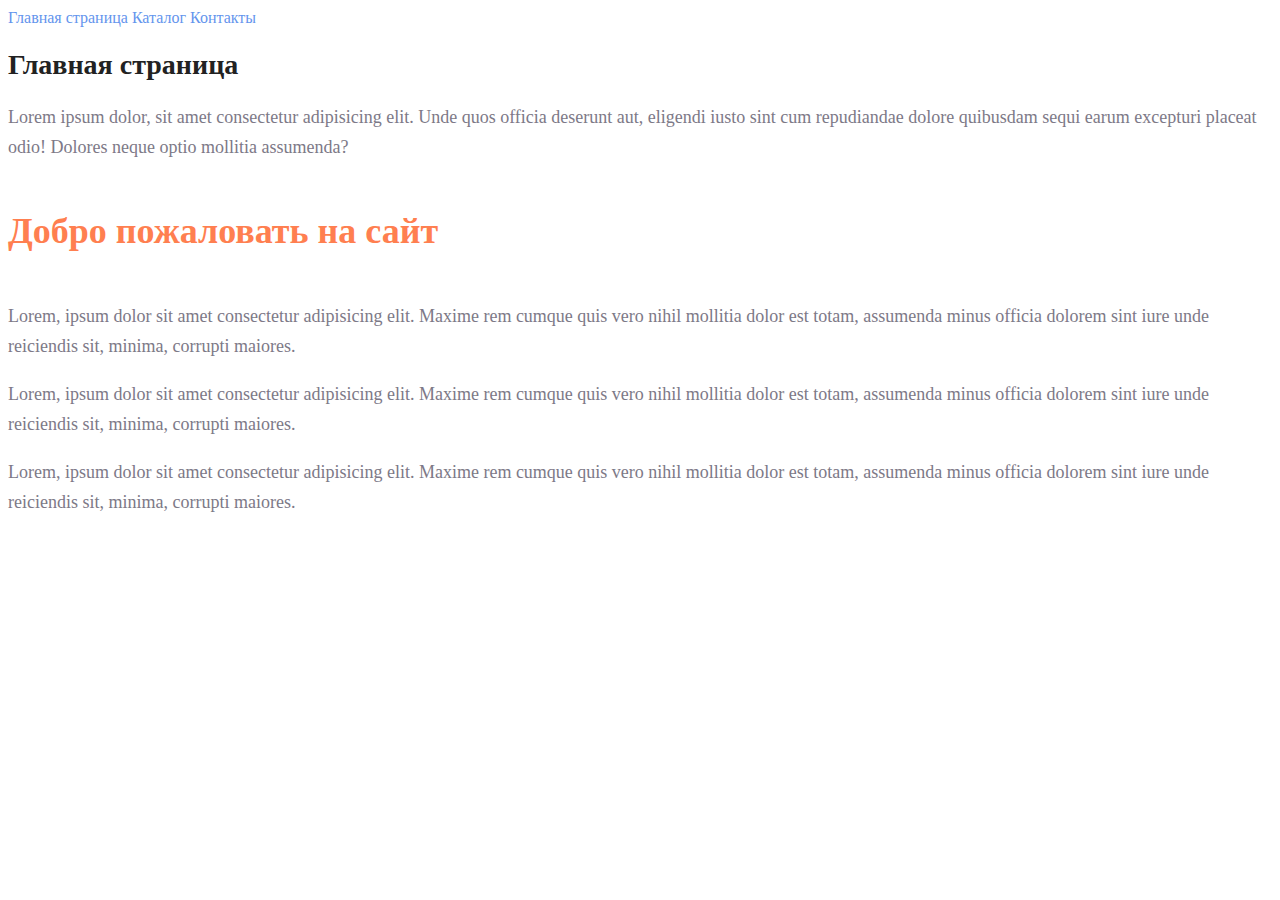
<file: HW1/index.html>
<!DOCTYPE html>
<html lang="ru">
<head>
    <meta charset="UTF-8">
    <meta http-equiv="X-UA-Compatible" content="IE=edge">
    <meta name="viewport" content="width=device-width, initial-scale=1.0">
    <title>Document</title>
    <link rel="stylesheet" href="style.css">
</head>
<body>
    <a class="main_link" href="index.html">Главная страница</a>
    <a class="main_link" href="catalog/catalog.html">Каталог</a>
    <a class="main_link" href="contacts.html">Контакты</a>
    <h1 class="main_title">Главная страница</h1>
    <p class="parag">Lorem ipsum dolor, sit amet consectetur adipisicing elit. Unde quos officia deserunt aut, eligendi iusto sint cum repudiandae dolore quibusdam sequi earum excepturi placeat odio! Dolores neque optio mollitia assumenda?</p>
    <h2 class="sub_title">Добро пожаловать на сайт</h2>
    <p class="parag">Lorem, ipsum dolor sit amet consectetur adipisicing elit. Maxime rem cumque quis vero nihil mollitia dolor est totam, assumenda minus officia dolorem sint iure unde reiciendis sit, minima, corrupti maiores.</p>
    <p class="parag">Lorem, ipsum dolor sit amet consectetur adipisicing elit. Maxime rem cumque quis vero nihil mollitia dolor est totam, assumenda minus officia dolorem sint iure unde reiciendis sit, minima, corrupti maiores.</p>
    <p class="parag">Lorem, ipsum dolor sit amet consectetur adipisicing elit. Maxime rem cumque quis vero nihil mollitia dolor est totam, assumenda minus officia dolorem sint iure unde reiciendis sit, minima, corrupti maiores.</p>
</body>
</html>
</file>
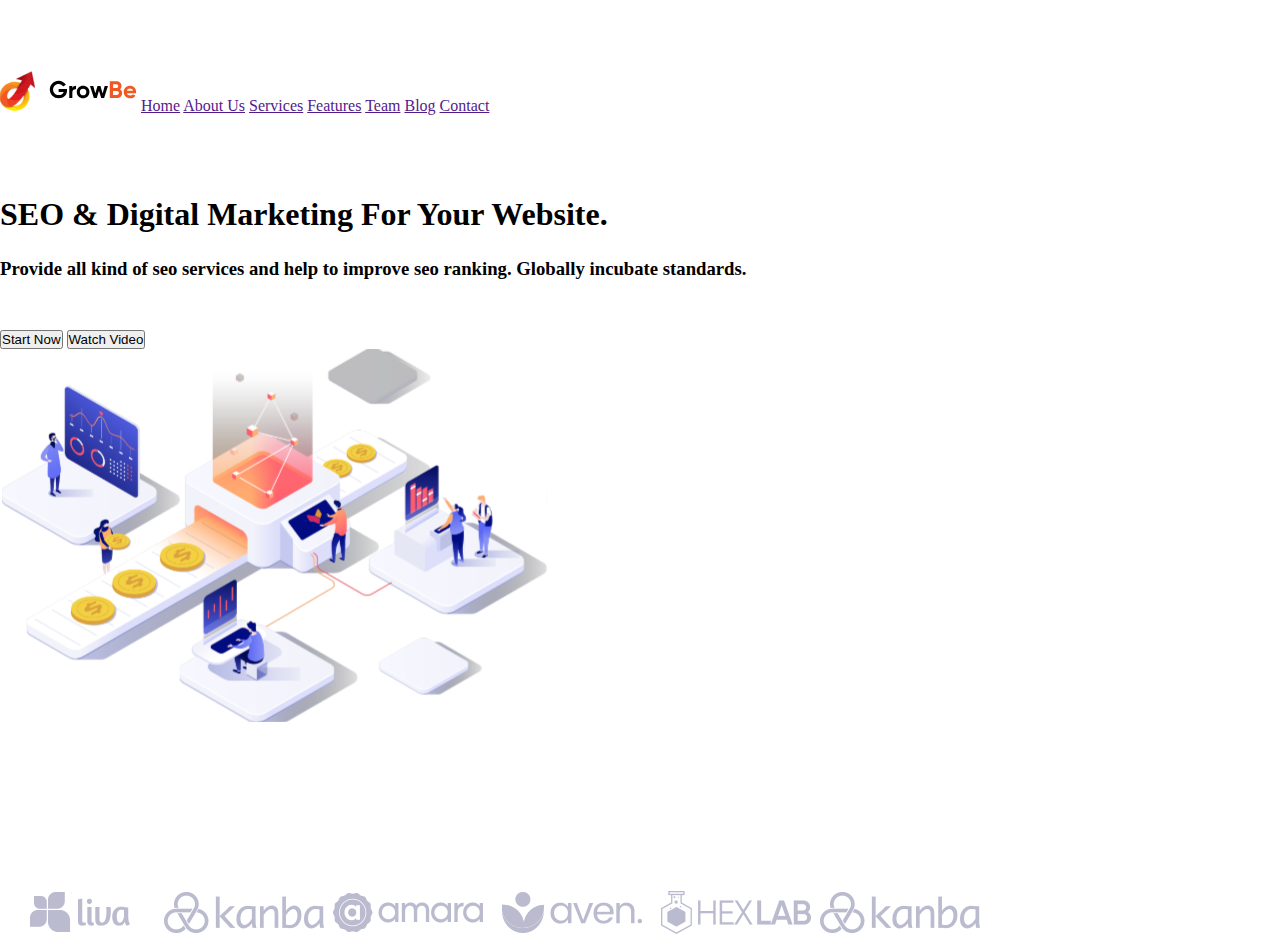
<file: HW3/index.html>
<!DOCTYPE html>
<html lang="en">
<head>
    <meta charset="UTF-8">
    <meta http-equiv="X-UA-Compatible" content="IE=edge">
    <meta name="viewport" content="width=device-width, initial-scale=1.0">
    <title>Document</title>
    <link rel="stylesheet" href="style.css">

</head>
<body>
    <div class="top">
        <div class="header">
            <img src="images/Logo.svg" alt="Our logo">
            <a class="header__link" href="">Home</a>
            <a class="header__link" href="">About Us</a>
            <a class="header__link" href="">Services</a>
            <a class="header__link" href="">Features</a>
            <a class="header__link" href="">Team</a>
            <a class="header__link" href="">Blog</a>
            <a class="header__link" href="">Contact</a>
            </div>
        <div class="top_content">
            <div class="top_info">
                <h1 class="title">SEO & Digital Marketing For Your Website.
                </h1>
                <h3 class="sub_title">Provide all kind of seo services and help to improve seo ranking. Globally incubate standards.
                </h3>
                
            </div>
            <div class="top_buttons">
                <button class="button">Start Now</button>
                <button class="button">Watch Video</button>
            </div>
            <img src="images/Image.svg" alt="Image">
        </div>
    
        <div class="logos">
        <img src="images/1.svg" alt="logo">
        <img src="images/6 (1).svg" alt="logo">
        <img src="images/3.svg" alt="logo">
        <img src="images/4.svg" alt="logo">
        <img src="images/5.svg" alt="logo">
        <img src="images/6.svg" alt="logo">
        </div>
    </div>    
</body>
</html>
</file>
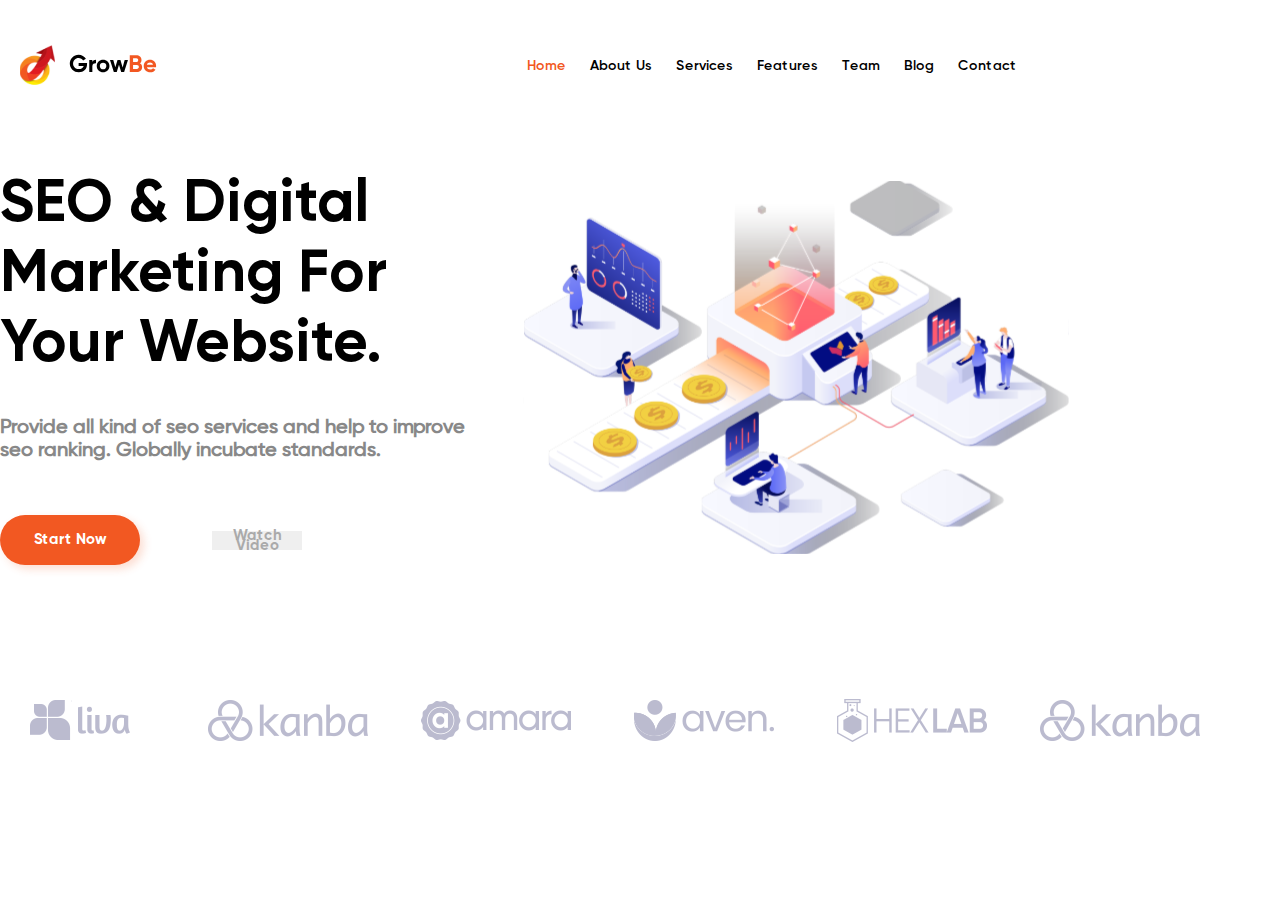
<file: HW4/index.html>
<!DOCTYPE html>
<html lang="en">
<head>
    <meta charset="UTF-8">
    <meta http-equiv="X-UA-Compatible" content="IE=edge">
    <meta name="viewport" content="width=device-width, initial-scale=1.0">
    <title>Document</title>
    <link href="font/stylesheet.css">
    <link href="font/Gilroy-Semibold.ttf">
    <link rel="stylesheet" href="style.css">

</head>
<body>
    <div class="top package ">
        <div class="header ">
            <div class="our_logo"><a href="our_logo"><img src="images/Logo.svg" alt="logo"></a></div>
            <div class="link">
                <a class="header__link1" href="">Home</a>
                <a class="header__link2" href="">About Us</a>
                <a class="header__link2" href="">Services</a>
                <a class="header__link2" href="">Features</a>
                <a class="header__link2" href="">Team</a>
                <a class="header__link2" href="">Blog</a>
                <a class="header__link2" href="">Contact</a>
            </div>
            
        </div>

        <div class="top_content package">
            <div class="top_info">
                <h1 class="title">SEO & Digital Marketing For Your Website.
                </h1>
                <h3 class="sub_title">Provide all kind of seo services and help to improve seo ranking. Globally incubate standards.
                </h3>
                <div class="top_buttons">
                <button class="button1">Start Now</button>
                <button class="button2">Watch Video</button>
                </div>
            </div>
            <img src="images/Image.svg" alt="Image">
        </div>
        
    
        <div class="logos package">
        <img src="images/1.svg" alt="logo">
        <img src="images/6 (1).svg" alt="logo">
        <img src="images/3.svg" alt="logo">
        <img src="images/4.svg" alt="logo">
        <img src="images/5.svg" alt="logo">
        <img src="images/6.svg" alt="logo">
        </div>
    </div>    
</body>
</html>
</file>
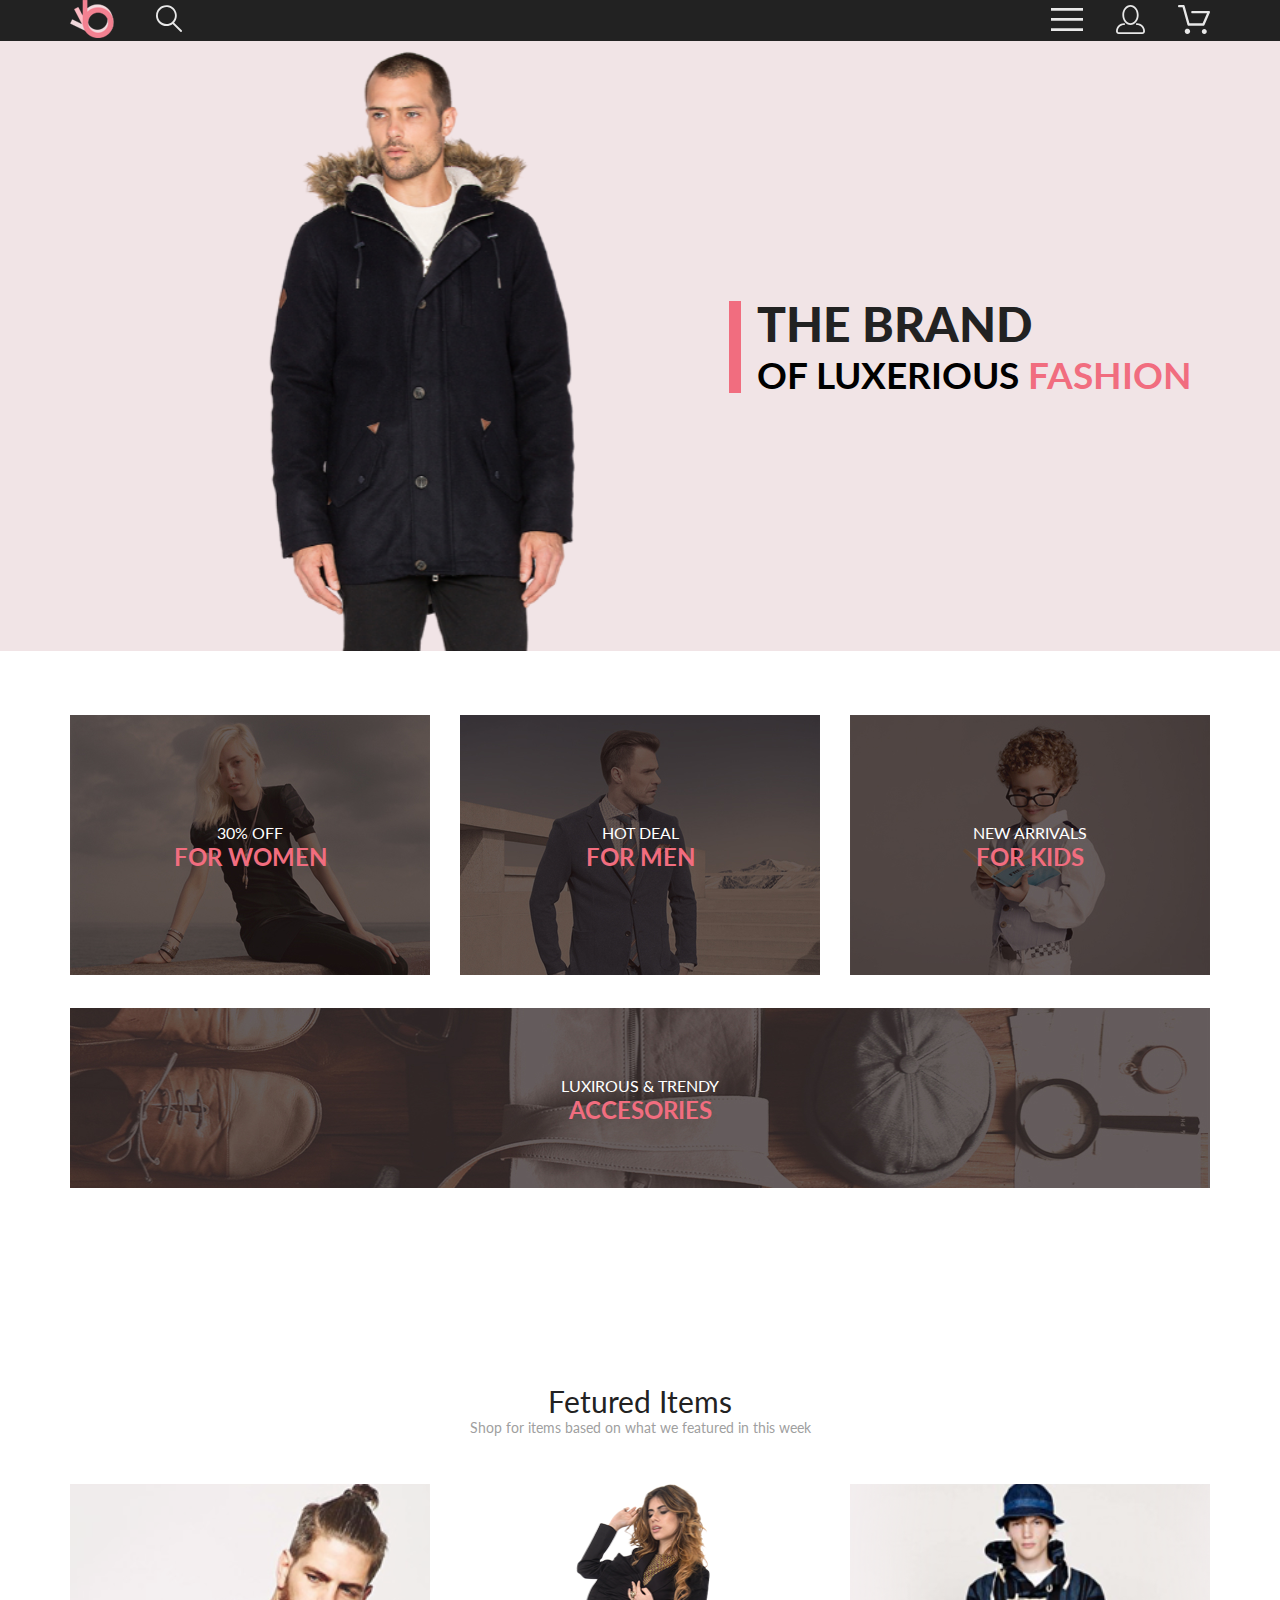
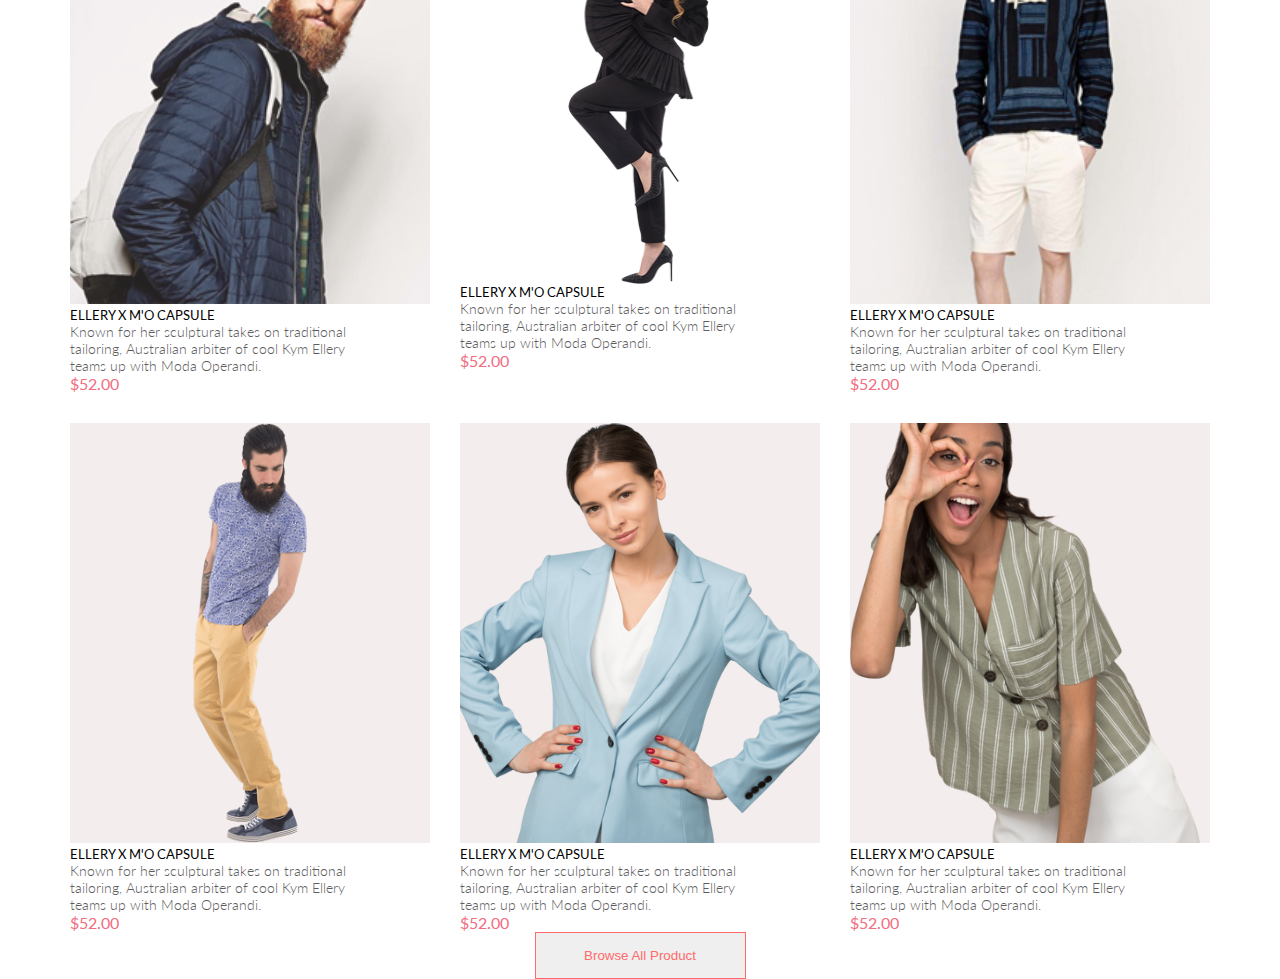
<file: HW6/index.html>
<!DOCTYPE html>
<html lang="en">
<head>
    <meta charset="UTF-8">
    <meta http-equiv="X-UA-Compatible" content="IE=edge">
    <meta name="viewport" content="width=device-width, initial-scale=1.0">
    <title>Document</title>
    <link rel="preconnect" href="https://fonts.googleapis.com">
    <link rel="preconnect" href="https://fonts.gstatic.com" crossorigin>
    <link href="https://fonts.googleapis.com/css2?family=Lato:wght@300;400;900&display=swap" rel="stylesheet">
    <link rel="stylesheet" href="asdasdas.css">
</head>
<body>
    <div class="top_head package">
        
        <div class="rigth_head">
            <a href="our_logo"><img src="img/our_logo.svg" alt="logo"></a>
            <a href="search"><img src="img/search.svg" alt="search"></a></div>
            
        <div class="left_head">
            <a href="our_logo"><img src="img/menu.svg" alt="menu">
            <a href="our_logo"><img src="img/account.svg" alt="account"></a>
            <a href="our_logo"><img src="img/bin.svg" alt="bin"></a>
        </div>
            
    </div>
    <div class="top_front ">
        <img src="img/model1.svg" alt="model1" style="
            width: 50%;
            ">
        <img src="img/Rectangle 16 copy.svg" alt="#"
        style ="display: flex;
        gap: 16px;
        padding-right: 16px;">
        <div class="top_front_text">
            <h1 class="top_front_text1">THE BRAND</h1>
            <h2 class="top_front_text2">OF LUXERIOUS <span class="colored">FASHION</span> </h2>
        </div>
        
    </div>
    <section class="sale_order package">
        <div class="product item1">
            <img src="img/si1.jpg" alt="model" class="img_item">
            <div class="special_offer">
                <p class="line1">30% OFF</p>
                <h2 class="line2">FOR WOMEN</h2>    
            </div>
        </div>
        <div class="product item2">
            <img src="img/si2.jpg" alt="model" class="img_item">
            <div class="special_offer">
                <p class="line1">HOT DEAL</p>
                <h2 class="line2">FOR MEN</h2>    
            </div>
        </div>
        <div class="product item3">
            <img src="img/si3.jpg" alt="model" class="img_item">
            <div class="special_offer">
                <p class="line1">NEW ARRIVALS</p>
                <h2 class="line2">FOR KIDS</h2>    
            </div>            
        </div>
        <div class="product item4">
            <img src="img/sibig.jpg" alt="model" class="img_item">
            <div class="special_offer">
                <p class="line1">LUXIROUS & TRENDY</p>
                <h2 class="line2">ACCESORIES</h2>    
            </div>
        </div>
    </section>
    <div class="item_main package">
        <h1 class="item_main_text">Fetured Items</h1>
        <p class="parag_item_main_text">Shop for items based on what we featured in this week</p>
    </div>
    <div class="items">  
        <div class="item">
            <img src="img/model6.svg" alt="" class="item">
            <h2 class="item_text">ELLERY X M'O CAPSULE</h2>
            <p class="item_parag">Known for her sculptural takes on traditional tailoring, Australian arbiter of cool Kym Ellery teams up with Moda Operandi.</p>
            <h2 class="item_price">$52.00</h2>
        </div>
        <div class="item">
            <img src="img/model7.svg" alt="" class="item" style="
            display: flex;
            padding-left: 108px;    
            ">
            <h2 class="item_text">ELLERY X M'O CAPSULE</h2>
            <p class="item_parag">Known for her sculptural takes on traditional tailoring, Australian arbiter of cool Kym Ellery teams up with Moda Operandi.</p>
            <h2 class="item_price">$52.00</h2>
        </div>
        <div class="item">
            <img src="img/model8.svg" alt="" class="item">
            <h2 class="item_text">ELLERY X M'O CAPSULE</h2>
            <p class="item_parag">Known for her sculptural takes on traditional tailoring, Australian arbiter of cool Kym Ellery teams up with Moda Operandi.</p>
            <h2 class="item_price">$52.00</h2>
        </div>
        <div class="item">
            <img src="img/model9.svg" alt="" class="item">
            <h2 class="item_text">ELLERY X M'O CAPSULE</h2>
            <p class="item_parag">Known for her sculptural takes on traditional tailoring, Australian arbiter of cool Kym Ellery teams up with Moda Operandi.</p>
            <h2 class="item_price">$52.00</h2>
        </div>
        <div class="item">
            <img src="img/model10.svg" alt="" class="item">
            <h2 class="item_text">ELLERY X M'O CAPSULE</h2>
            <p class="item_parag">Known for her sculptural takes on traditional tailoring, Australian arbiter of cool Kym Ellery teams up with Moda Operandi.</p>
            <h2 class="item_price">$52.00</h2>
        </div>
        <div class="item">
            <img src="img/model11.svg" alt="" class="item">
            <h2 class="item_text">ELLERY X M'O CAPSULE</h2>
            <p class="item_parag">Known for her sculptural takes on traditional tailoring, Australian arbiter of cool Kym Ellery teams up with Moda Operandi.</p>
            <h2 class="item_price">$52.00</h2>
        </div>
    </div>
        <button class="button">Browse All Product</button>
    </div>
    
</body>
</html>
</file>
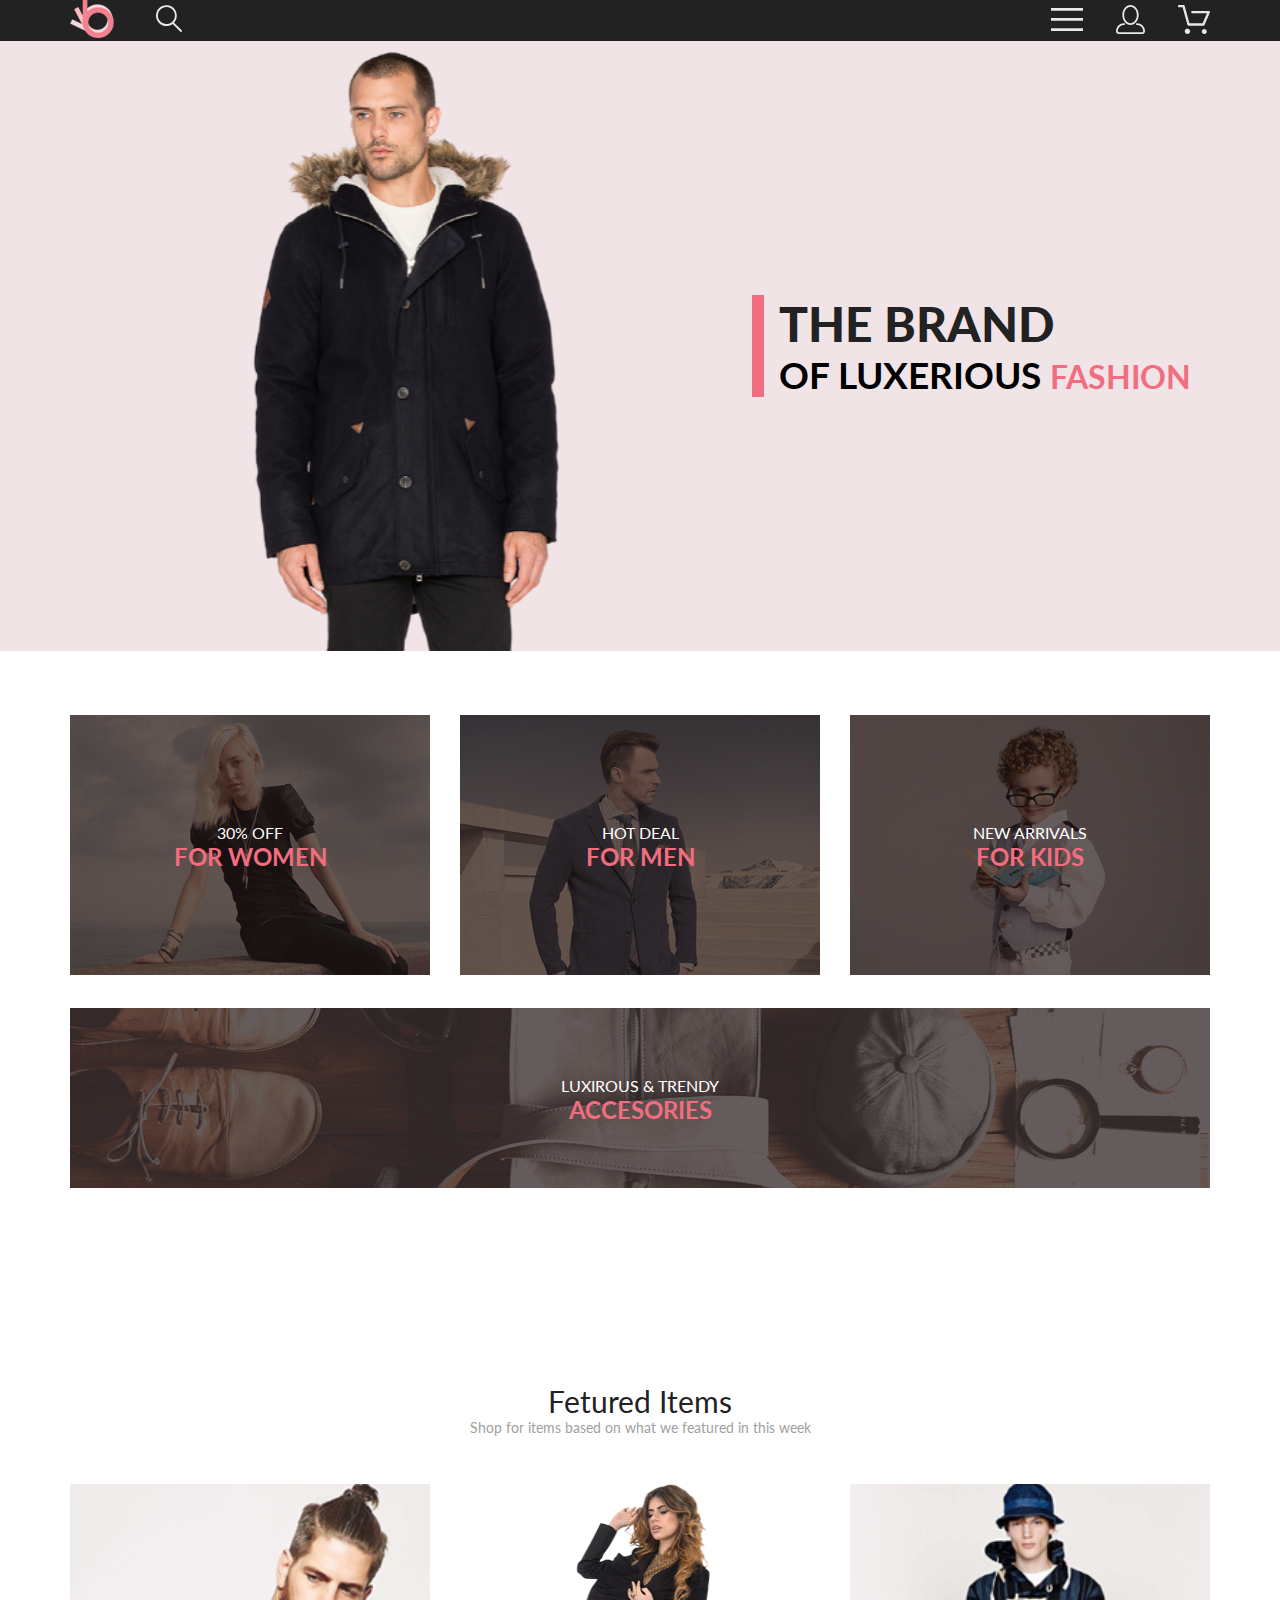
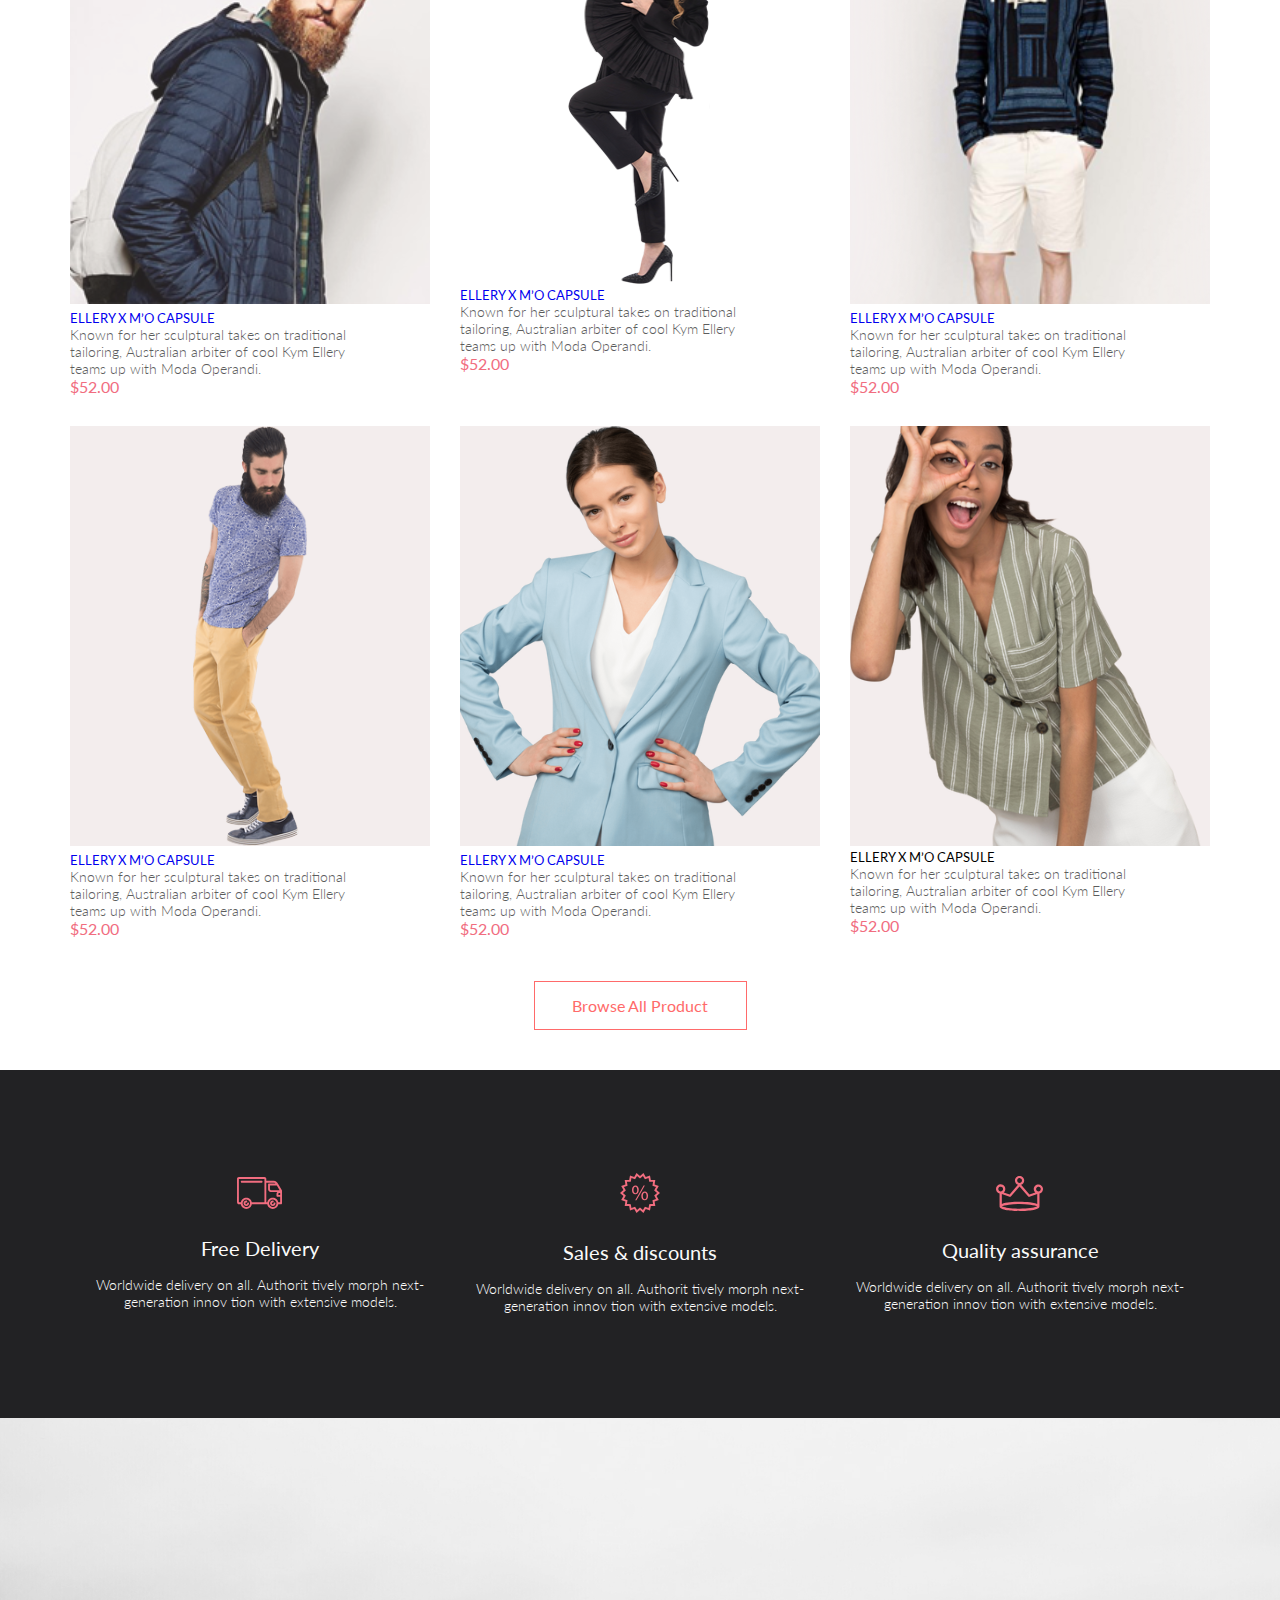
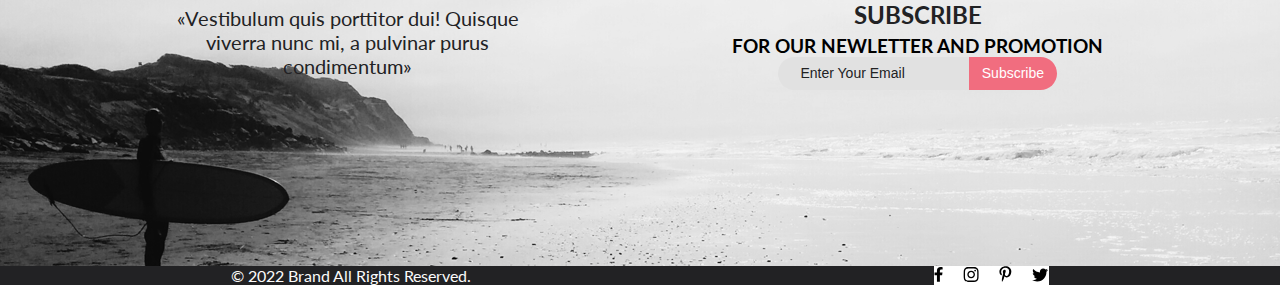
<file: HW8/index.html>
<!DOCTYPE html>
<html lang="en">
  <head>
    <meta charset="UTF-8" />
    <meta http-equiv="X-UA-Compatible" content="IE=edge" />
    <meta name="viewport" content="width=device-width, initial-scale=1.0" />
    <title>Document</title>
    <link rel="preconnect" href="https://fonts.googleapis.com" />
    <link rel="preconnect" href="https://fonts.gstatic.com" crossorigin />
    <link
      href="https://fonts.googleapis.com/css2?family=Lato:wght@300;400;900&display=swap"
      rel="stylesheet"
    />
    <link rel="stylesheet" href="asdasdas.css" />
  </head>
  <body>
    <div class="top_head package">
      <div class="rigth_head">
        <a href="our_logo"><img src="img/our_logo.svg" alt="logo" /></a>
        <a href="search"><img src="img/search.svg" alt="search" /></a>
      </div>

      <div class="left_head">
        <a href="our_logo"><img src="img/menu.svg" alt="menu" /></a>
        <a class="logo_out" href="our_logo"
          ><img src="img/account.svg" alt="account"
        /></a>
        <a class="logo_out" href="our_logo"
          ><img src="img/bin.svg" alt="bin"
        /></a>
      </div>
    </div>
    <div class="top_front">
      <img
        class="front_img"
        src="img/model1.svg"
        alt="model1"
        style="width: 50%"
      />
      <div class="top_front_text">
        <h1 class="top_front_text1">THE BRAND</h1>
        <h2 class="top_front_text2">
          OF&nbsp;LUXERIOUS <span class="colored">FASHION</span>
        </h2>
      </div>
    </div>
    <section class="sale_order package">
      <div class="product item_sale">
        <img src="img/si1.jpg" alt="model" class="img_item" />
        <div class="special_offer">
          <p class="line1">30% OFF</p>
          <h2 class="line2">FOR WOMEN</h2>
        </div>
      </div>
      <div class="product item_sale">
        <img src="img/si2.jpg" alt="model" class="img_item" />
        <div class="special_offer">
          <p class="line1">HOT DEAL</p>
          <h2 class="line2">FOR MEN</h2>
        </div>
      </div>
      <div class="product item_sale">
        <img src="img/si3.jpg" alt="model" class="img_item" />
        <div class="special_offer">
          <p class="line1">NEW ARRIVALS</p>
          <h2 class="line2">FOR KIDS</h2>
        </div>
      </div>
      <div class="product item4_sale">
        <img src="img/sibig.jpg" alt="model" class="img_item" />
        <div class="special_offer">
          <p class="line1">LUXIROUS &amp;&nbsp;TRENDY</p>
          <h2 class="line2">ACCESORIES</h2>
        </div>
      </div>
    </section>
    <div class="item_main package">
      <h1 class="item_main_text">Fetured Items</h1>
      <p class="parag_item_main_text">
        Shop for items based on&nbsp;what we&nbsp;featured in&nbsp;this week
      </p>
    </div>
    <div class="items">
      <div class="item">
        <img src="img/model6.svg" alt="" class="item" />
        <a class="item_text" href="#">ELLERY X&nbsp;M&rsquo;O CAPSULE</a>
        <p class="item_parag">
          Known for her sculptural takes on&nbsp;traditional tailoring,
          Australian arbiter of&nbsp;cool Kym Ellery teams up&nbsp;with Moda
          Operandi.
        </p>
        <h2 class="item_price">$52.00</h2>
      </div>
      <div class="item">
        <img
          src="img/model7.svg"
          alt=""
          class="item"
          style="display: flex; padding-left: 108px"
        />
        <a class="item_text" href="#">ELLERY X&nbsp;M&rsquo;O CAPSULE</a>
        <p class="item_parag">
          Known for her sculptural takes on&nbsp;traditional tailoring,
          Australian arbiter of&nbsp;cool Kym Ellery teams up&nbsp;with Moda
          Operandi.
        </p>
        <h2 class="item_price">$52.00</h2>
      </div>
      <div class="item">
        <img src="img/model8.svg" alt="" class="item" />
        <a class="item_text" href="#">ELLERY X&nbsp;M&rsquo;O CAPSULE</a>
        <p class="item_parag">
          Known for her sculptural takes on&nbsp;traditional tailoring,
          Australian arbiter of&nbsp;cool Kym Ellery teams up&nbsp;with Moda
          Operandi.
        </p>
        <h2 class="item_price">$52.00</h2>
      </div>
      <div class="item">
        <img src="img/model9.svg" alt="" class="item" />
        <a class="item_text" href="#"> ELLERY X&nbsp;M&rsquo;O CAPSULE</a>
        <p class="item_parag">
          Known for her sculptural takes on&nbsp;traditional tailoring,
          Australian arbiter of&nbsp;cool Kym Ellery teams up&nbsp;with Moda
          Operandi.
        </p>
        <h2 class="item_price">$52.00</h2>
      </div>
      <div class="item">
        <img src="img/model10.svg" alt="" class="item" />
        <a class="item_text" href="#"> ELLERY X&nbsp;M&rsquo;O CAPSULE</a>
        <p class="item_parag">
          Known for her sculptural takes on&nbsp;traditional tailoring,
          Australian arbiter of&nbsp;cool Kym Ellery teams up&nbsp;with Moda
          Operandi.
        </p>
        <h2 class="item_price">$52.00</h2>
      </div>
      <div class="item">
        <img src="img/model11.svg" alt="" class="item" />
        <h2 class="item_text">ELLERY X&nbsp;M&rsquo;O CAPSULE</h2>
        <p class="item_parag">
          Known for her sculptural takes on&nbsp;traditional tailoring,
          Australian arbiter of&nbsp;cool Kym Ellery teams up&nbsp;with Moda
          Operandi.
        </p>
        <h2 class="item_price">$52.00</h2>
      </div>
    </div>

    <a class="link_butt" href="#">Browse All Product</a>

    <div class="basement">
      <div class="Additional_Information package">
        <div class="delivery">
          <a href="#"
            ><svg
              class="base_svg"
              width="46"
              height="32"
              viewBox="0 0 46 32"
              fill="none"
              xmlns="http://www.w3.org/2000/svg"
            >
              <path
                d="M30.2868 27.2429H14.8098C14.6026 28.5509 13.9355 29.742 12.9285 30.6021C11.9215 31.4621 10.6406 31.9346 9.31633 31.9346C7.99203 31.9346 6.71117 31.4621 5.70415 30.6021C4.69713 29.742 4.03003 28.5509 3.82283 27.2429H1.88582C1.391 27.2397 0.91765 27.0404 0.569536 26.6887C0.221422 26.337 0.0269624 25.8618 0.0288259 25.3669V1.87695C0.0266969 1.38195 0.221028 0.906335 0.56917 0.554443C0.917313 0.202551 1.39082 0.00317363 1.88582 0H27.4368C27.9318 0.00317353 28.4051 0.202522 28.7531 0.554443C29.1011 0.906364 29.2952 1.38204 29.2928 1.87695V3.78198H36.4138C36.4942 3.78164 36.5742 3.79208 36.6518 3.81299C38.9518 4.01299 40.1088 5.2129 41.3288 7.2749L44.8878 13.3689C44.9727 13.5136 45.0176 13.6782 45.0178 13.8459V26.304C45.0189 26.5515 44.9216 26.7892 44.7475 26.9651C44.5733 27.141 44.3364 27.2406 44.0888 27.2419H41.2748C41.0676 28.5499 40.4005 29.741 39.3935 30.6011C38.3865 31.4611 37.1056 31.9336 35.7813 31.9336C34.457 31.9336 33.1762 31.4611 32.1691 30.6011C31.1621 29.741 30.495 28.5499 30.2878 27.2419L30.2868 27.2429ZM32.0648 26.304C32.0727 27.0369 32.2973 27.7511 32.7102 28.3567C33.1231 28.9623 33.706 29.4322 34.3854 29.7073C35.0649 29.9824 35.8105 30.0503 36.5284 29.9026C37.2464 29.7548 37.9046 29.398 38.4202 28.877C38.9358 28.3559 39.2857 27.6941 39.426 26.9746C39.5662 26.2551 39.4905 25.5103 39.2083 24.8337C38.9262 24.1572 38.4502 23.5794 37.8403 23.1729C37.2304 22.7663 36.5138 22.5491 35.7808 22.5488C34.7905 22.5552 33.8431 22.9543 33.1464 23.6582C32.4498 24.3621 32.0608 25.3136 32.0648 26.304ZM5.60085 26.304C5.60874 27.0369 5.83327 27.7511 6.2462 28.3567C6.65914 28.9623 7.24201 29.4322 7.92143 29.7073C8.60086 29.9824 9.34648 30.0503 10.0644 29.9026C10.7824 29.7548 11.4406 29.398 11.9562 28.877C12.4718 28.3559 12.8217 27.6941 12.962 26.9746C13.1022 26.2551 13.0265 25.5103 12.7443 24.8337C12.4622 24.1572 11.9862 23.5794 11.3763 23.1729C10.7664 22.7663 10.0498 22.5491 9.31682 22.5488C8.3263 22.5549 7.37866 22.9537 6.68181 23.6577C5.98496 24.3617 5.59585 25.3134 5.59984 26.304H5.60085ZM41.2728 25.366H43.1588V19.7478H40.4228C40.3002 19.7473 40.1789 19.7227 40.0659 19.6753C39.9528 19.6279 39.8502 19.5585 39.7639 19.4714C39.6776 19.3843 39.6094 19.281 39.563 19.1675C39.5167 19.054 39.4932 18.9324 39.4938 18.8098V16.9629C39.4935 16.2423 39.7691 15.5488 40.2638 15.0249H33.8848C33.8076 15.0248 33.7307 15.015 33.6558 14.9958C32.9511 14.933 32.2956 14.6081 31.819 14.0852C31.3423 13.5623 31.0793 12.8794 31.0818 12.1719V7.47192C31.0812 7.34927 31.1047 7.22758 31.151 7.11401C31.1973 7.00044 31.2656 6.89725 31.3519 6.81006C31.4381 6.72286 31.5407 6.6535 31.6538 6.60596C31.7669 6.55841 31.8882 6.53361 32.0108 6.53296H38.4938C38.1495 6.21428 37.7421 5.97123 37.2981 5.81982C36.854 5.66842 36.3831 5.61187 35.9158 5.65381H29.2928V25.3618H30.2868C30.494 24.0538 31.1611 22.8627 32.1682 22.0027C33.1752 21.1426 34.456 20.6702 35.7803 20.6702C37.1046 20.6702 38.3855 21.1426 39.3925 22.0027C40.3995 22.8627 41.0666 24.0538 41.2738 25.3618L41.2728 25.366ZM14.8088 25.366H27.4358V1.87598H1.88582V25.366H3.82283C4.03003 24.058 4.69713 22.8666 5.70415 22.0066C6.71117 21.1465 7.99203 20.6741 9.31633 20.6741C10.6406 20.6741 11.9215 21.1465 12.9285 22.0066C13.9355 22.8666 14.6026 24.058 14.8098 25.366H14.8088ZM41.3508 16.9658V17.875H43.1588V16.0278H42.2798C42.033 16.0294 41.7968 16.1288 41.6229 16.304C41.449 16.4792 41.3516 16.716 41.3518 16.9629L41.3508 16.9658ZM32.9378 12.1738C32.9368 12.4263 33.0359 12.6691 33.2134 12.8486C33.3909 13.0282 33.6324 13.13 33.8848 13.1318C33.9487 13.1316 34.0124 13.1384 34.0748 13.1519H42.5998L39.8339 8.41602H32.9338L32.9378 12.1738ZM33.0308 26.3059C33.0279 25.5734 33.3157 24.8695 33.8311 24.3489C34.3464 23.8283 35.0473 23.5333 35.7798 23.5288C36.0286 23.5288 36.2672 23.6278 36.4431 23.8037C36.619 23.9796 36.7178 24.218 36.7178 24.4668C36.7178 24.7156 36.619 24.9542 36.4431 25.1301C36.2672 25.306 36.0286 25.4048 35.7798 25.4048C35.6015 25.4032 35.4267 25.4548 35.2777 25.5527C35.1286 25.6507 35.012 25.7905 34.9427 25.9548C34.8733 26.1191 34.8544 26.3005 34.8882 26.4756C34.922 26.6507 35.0071 26.8118 35.1326 26.9385C35.2582 27.0651 35.4185 27.1516 35.5933 27.187C35.7681 27.2224 35.9494 27.2051 36.1144 27.1372C36.2793 27.0693 36.4203 26.9538 36.5196 26.8057C36.6188 26.6575 36.6718 26.4833 36.6718 26.3049C36.6718 26.0587 36.7696 25.8226 36.9438 25.6484C37.1179 25.4743 37.3541 25.3765 37.6003 25.3765C37.8466 25.3765 38.0828 25.4743 38.2569 25.6484C38.431 25.8226 38.5288 26.0587 38.5288 26.3049C38.5288 27.0343 38.2391 27.7338 37.7234 28.2495C37.2077 28.7652 36.5082 29.0549 35.7788 29.0549C35.0495 29.0549 34.35 28.7652 33.8343 28.2495C33.3186 27.7338 33.0288 27.0343 33.0288 26.3049L33.0308 26.3059ZM6.56682 26.3059C6.56389 25.5734 6.85171 24.8695 7.36708 24.3489C7.88245 23.8283 8.58329 23.5333 9.31584 23.5288C9.56462 23.5288 9.8032 23.6278 9.97911 23.8037C10.155 23.9796 10.2538 24.218 10.2538 24.4668C10.2538 24.7156 10.155 24.9542 9.97911 25.1301C9.8032 25.306 9.56462 25.4048 9.31584 25.4048C9.13751 25.4032 8.9627 25.4548 8.81365 25.5527C8.66459 25.6507 8.548 25.7905 8.47865 25.9548C8.40931 26.1191 8.39033 26.3005 8.42415 26.4756C8.45797 26.6507 8.54305 26.8118 8.6686 26.9385C8.79414 27.0651 8.95449 27.1516 9.12929 27.187C9.30409 27.2224 9.48546 27.2051 9.65038 27.1372C9.8153 27.0693 9.95634 26.9538 10.0556 26.8057C10.1548 26.6575 10.2078 26.4833 10.2078 26.3049C10.2078 26.0587 10.3057 25.8226 10.4798 25.6484C10.6539 25.4743 10.8901 25.3765 11.1363 25.3765C11.3826 25.3765 11.6188 25.4743 11.7929 25.6484C11.967 25.8226 12.0648 26.0587 12.0648 26.3049C12.0648 27.0343 11.7751 27.7338 11.2594 28.2495C10.7437 28.7652 10.0442 29.0549 9.31484 29.0549C8.58549 29.0549 7.88601 28.7652 7.37029 28.2495C6.85456 27.7338 6.56484 27.0343 6.56484 26.3049L6.56682 26.3059ZM4.70885 5.65991C4.46008 5.65991 4.22149 5.56116 4.04558 5.38525C3.86967 5.20934 3.77083 4.9707 3.77083 4.72192C3.77083 4.47315 3.86967 4.2345 4.04558 4.05859C4.22149 3.88268 4.46008 3.78394 4.70885 3.78394H24.6088C24.8576 3.78394 25.0962 3.88268 25.2721 4.05859C25.448 4.2345 25.5468 4.47315 25.5468 4.72192C25.5468 4.9707 25.448 5.20934 25.2721 5.38525C25.0962 5.56116 24.8576 5.65991 24.6088 5.65991H4.70885Z"
                fill="#F16D7F"
              />
            </svg>
          </a>
          <h1 class="add_info_text">Free Delivery</h1>
          <p class="add_info_parag">
            Worldwide delivery on&nbsp;all. Authorit tively morph
            next-generation innov tion with extensive models.
          </p>
        </div>
        <div class="discount">
          <a href="#"
            ><svg
              class="base_svg"
              width="40"
              height="40"
              viewBox="0 0 40 40"
              fill="none"
              xmlns="http://www.w3.org/2000/svg"
            >
              <path
                d="M19.9939 37.0239L16.5229 39.9238L14.2349 36.0039L9.99487 37.5159L9.17285 33.0359L4.67987 32.991L5.41187 28.491L1.20386 26.8909L3.41388 22.925L-0.00012207 19.96L3.41187 16.9929L1.2019 13.0278L5.41089 11.428L4.67786 6.93286L9.17188 6.88892L9.9939 2.40894L14.2339 3.91992L16.5219 0L19.9929 2.8999L23.4639 0L25.7529 3.9209L29.9929 2.40894L30.8139 6.88989L35.3079 6.93481L34.5759 11.4299L38.7839 13.03L36.5739 16.9958L39.9859 19.9609L36.5739 22.928L38.7829 26.894L34.5739 28.4939L35.3069 32.988L30.8119 33.033L29.9909 37.5139L25.7529 36.0029L23.4639 39.9229L19.9939 37.0239ZM21.1999 35.541L22.9609 37.012L24.1219 35.022L24.9139 33.666L26.3819 34.189L28.5329 34.957L28.9499 32.6838L29.2349 31.1289L30.7959 31.113L33.0779 31.092L32.7059 28.8098L32.4519 27.25L33.9109 26.696L36.0449 25.8828L34.9249 23.873L34.1589 22.498L35.3419 21.4709L37.0759 19.9609L35.3429 18.4609L34.1599 17.4319L34.9259 16.0559L36.0469 14.0449L33.9129 13.2339L32.4539 12.6809L32.7089 11.1208L33.0809 8.83984L30.7989 8.81689L29.2389 8.80103L28.9539 7.24683L28.5379 4.97388L26.3859 5.74097L24.9179 6.26392L24.1249 4.90698L22.9629 2.91699L21.2009 4.38794L19.9958 5.39282L18.7909 4.38794L17.0299 2.91699L15.8689 4.90601L15.0769 6.26294L13.6078 5.73999L11.4579 4.97192L11.0399 7.24585L10.7549 8.80005L9.19489 8.81592L6.91388 8.83789L7.28589 11.1199L7.53986 12.678L6.08087 13.2329L3.94586 14.0439L5.06689 16.0549L5.83289 17.4299L4.6499 18.459L2.91589 19.967L4.64886 21.4739L5.83185 22.5029L5.06586 23.8779L3.94489 25.8879L6.07788 26.698L7.5379 27.2529L7.2829 28.812L6.91187 31.0959L9.19287 31.1189L10.7529 31.135L11.0379 32.6899L11.4549 34.9619L13.6069 34.1948L15.0759 33.6719L15.8679 35.0288L17.0299 37.019L18.7909 35.5479L19.9958 34.543L21.1999 35.541ZM21.3179 23.02C21.3179 20.093 22.8829 18.4648 24.7769 18.4648C26.7829 18.4648 28.0769 20.0279 28.0769 22.7949C28.0769 25.8539 26.4919 27.3718 24.6619 27.3718C22.8829 27.3718 21.3379 25.922 21.3179 23.02ZM22.8389 22.9319C22.8159 24.7829 23.5209 26.1899 24.7109 26.1899C25.9879 26.1899 26.5609 24.8049 26.5609 22.8899C26.5609 21.1249 26.0539 19.6528 24.7109 19.6528C23.4999 19.6488 22.8389 21.1029 22.8389 22.9309V22.9319ZM15.1938 27.332L23.6089 12.613H24.8419L16.4269 27.332H15.1938ZM11.9789 16.99C11.9789 14.09 13.5419 12.458 15.4369 12.458C17.4369 12.458 18.7629 14.022 18.7629 16.79C18.7629 19.848 17.1769 21.365 15.3269 21.365C13.5439 21.365 11.9999 19.915 11.9789 16.991V16.99ZM13.5209 16.9238C13.4769 18.7748 14.1618 20.1809 15.3708 20.1829C16.6479 20.1829 17.2209 18.7988 17.2209 16.8828C17.2209 15.1168 16.7139 13.645 15.3708 13.645C14.1618 13.642 13.5209 15.092 13.5209 16.925V16.9238Z"
                fill="#F16D7F"
              />
            </svg>
          </a>
          <h1 class="add_info_text">Sales &amp;&nbsp;discounts</h1>
          <p class="add_info_parag">
            Worldwide delivery on&nbsp;all. Authorit tively morph
            next-generation innov tion with extensive models.
          </p>
        </div>
        <div class="assurence">
          <a href="#"
            ><svg
              class="base_svg"
              width="48"
              height="35"
              viewBox="0 0 48 35"
              fill="none"
              xmlns="http://www.w3.org/2000/svg"
            >
              <path
                d="M42.393 8.53564C41.1766 8.52335 40.0049 8.99349 39.1342 9.84302C38.2635 10.6925 37.7647 11.8522 37.747 13.0686C37.7501 13.7086 37.8911 14.3405 38.1603 14.9211C38.4295 15.5018 38.8206 16.0176 39.3071 16.4336L33.4471 18.4888L25.1081 8.80566C26.0034 8.50693 26.7831 7.93646 27.3388 7.17358C27.8945 6.41071 28.1983 5.49331 28.2081 4.54956C28.1828 3.33432 27.6824 2.17743 26.814 1.3269C25.9457 0.476377 24.7785 0 23.563 0C22.3475 0 21.1804 0.476377 20.3121 1.3269C19.4437 2.17743 18.9432 3.33432 18.918 4.54956C18.9277 5.48395 19.2253 6.39274 19.7702 7.15186C20.3151 7.91097 21.0809 8.48368 21.9631 8.79175L13.611 18.4917L7.7531 16.4368C8.23917 16.0206 8.62989 15.5045 8.89873 14.9238C9.16757 14.3432 9.30822 13.7116 9.31108 13.0718C9.33412 12.195 9.10852 11.3296 8.66045 10.5757C8.21238 9.82172 7.56009 9.2099 6.77898 8.81104C5.99787 8.41217 5.11986 8.2424 4.24639 8.32153C3.37291 8.40067 2.53965 8.72555 1.84295 9.2583C1.14624 9.79105 0.614525 10.5101 0.309254 11.3323C0.00398245 12.1545 -0.0623783 13.0462 0.117848 13.9045C0.298073 14.7629 0.717494 15.5526 1.32769 16.1826C1.93788 16.8126 2.71394 17.2571 3.56609 17.4646V29.7556C3.57345 29.8376 3.59015 29.9184 3.61602 29.9966C3.58308 30.1233 3.56636 30.2538 3.56609 30.3848C3.56609 34.7968 21.485 34.9268 23.528 34.9268C25.571 34.9268 43.49 34.7978 43.49 30.3848C43.4893 30.2539 43.4725 30.1234 43.44 29.9966C43.4676 29.9189 43.4845 29.8379 43.49 29.7556V17.4646C44.5889 17.2244 45.5587 16.5828 46.2094 15.6653C46.8601 14.7478 47.1449 13.6204 47.0082 12.5039C46.8715 11.3874 46.323 10.3621 45.4701 9.62866C44.6173 8.89526 43.5214 8.50653 42.397 8.53857L42.393 8.53564ZM21.174 4.55176C21.1625 4.07755 21.2926 3.61062 21.5477 3.21069C21.8027 2.81076 22.1712 2.49591 22.606 2.3064C23.0408 2.11688 23.5223 2.06132 23.9889 2.14673C24.4555 2.23214 24.8861 2.45463 25.2256 2.78589C25.5652 3.11715 25.7982 3.542 25.8951 4.00635C25.9919 4.4707 25.9482 4.95345 25.7695 5.39282C25.5907 5.8322 25.2851 6.20831 24.8915 6.47314C24.498 6.73798 24.0345 6.8795 23.5601 6.87964C22.9354 6.88605 22.3335 6.64481 21.8863 6.2085C21.4391 5.77218 21.183 5.17647 21.174 4.55176ZM13.584 20.8276C13.801 20.9026 14.0353 20.9113 14.2573 20.8525C14.4792 20.7938 14.6786 20.6701 14.83 20.4976L23.5301 10.3977L32.23 20.4976C32.3812 20.6702 32.5804 20.7938 32.8022 20.8528C33.0239 20.9117 33.2581 20.9033 33.475 20.8286L41.2331 18.1038V28.0408C36.3481 25.9188 25.124 25.8406 23.533 25.8406C21.942 25.8406 10.7141 25.9198 5.83306 28.0408V18.1038L13.584 20.8276ZM23.527 32.7166C14.827 32.7166 9.27802 31.7057 6.97002 30.8547C6.61895 30.7373 6.28322 30.578 5.97002 30.3806C6.69202 29.8596 9.03109 29.1487 12.9361 28.6487C19.9715 27.844 27.0756 27.844 34.111 28.6487C38.011 29.1487 40.3561 29.8596 41.0761 30.3806C40.7654 30.5794 40.4312 30.7388 40.0811 30.8547C37.7791 31.7037 32.235 32.7166 23.527 32.7166ZM2.28008 13.0686C2.26895 12.5945 2.39939 12.1279 2.65471 11.7283C2.91003 11.3286 3.27866 11.0139 3.71355 10.8247C4.14844 10.6355 4.62977 10.5801 5.09624 10.6658C5.56271 10.7514 5.99313 10.9743 6.33245 11.3057C6.67176 11.637 6.90458 12.0618 7.00127 12.5261C7.09797 12.9904 7.05412 13.4731 6.87529 13.9124C6.69647 14.3516 6.39074 14.7277 5.99724 14.9924C5.60374 15.2572 5.14033 15.3986 4.66607 15.3987C4.04091 15.4054 3.43856 15.1638 2.99126 14.7271C2.54396 14.2903 2.28825 13.6937 2.28008 13.0686ZM42.393 15.3987C41.935 15.3875 41.4906 15.2414 41.1152 14.9788C40.7398 14.7162 40.4501 14.3487 40.2825 13.9224C40.1149 13.496 40.0768 13.0297 40.1729 12.5818C40.269 12.1339 40.4952 11.7241 40.8229 11.4041C41.1507 11.084 41.5656 10.8677 42.0157 10.7822C42.4658 10.6968 42.931 10.7459 43.3533 10.9236C43.7756 11.1013 44.1361 11.3997 44.3897 11.7812C44.6433 12.1628 44.7788 12.6105 44.7791 13.0686C44.7704 13.6935 44.5144 14.2895 44.0672 14.7261C43.62 15.1626 43.0179 15.4041 42.393 15.3977V15.3987Z"
                fill="#F16D7F"
              />
            </svg>
          </a>
          <h1 class="add_info_text">Quality assurance</h1>
          <p class="add_info_parag">
            Worldwide delivery on&nbsp;all. Authorit tively morph
            next-generation innov tion with extensive models.
          </p>
        </div>
      </div>
      <div class="other_info package">
        <div class="background_other_info">
          <div class="feedback"></div>
          <h1 class="feedback_text">
            &laquo;Vestibulum quis porttitor dui! Quisque <br />
            viverra nunc&nbsp;mi, a&nbsp;pulvinar purus <br />
            condimentum&raquo;
          </h1>
        </div>
        <div class="subscribe">
          <h1 class="sub_h1">SUBSCRIBE</h1>
          <h3 class="sub_h3">FOR OUR NEWLETTER AND PROMOTION</h3>
          <div class="buttonsSubs">
            <button href="#" class="mail">Enter Your Email</button>
            <button href="#" class="subscribbut">Subscribe</button>
          </div>
        </div>
      </div>
    </div>
    <div class="footer">
      <div class="left_footer">
        <h3 class="left_footer_text">
          &copy;&nbsp;2022 Brand All Rights Reserved.
        </h3>
      </div>
      <div class="networks">
        <a href="#"><img src="img/facebook.svg" alt="facebook"></a>
        <a href="#"><img src="img/insta.svg" alt="insta"></a>
        <a href="#"><img src="img/pinteres.svg" alt="pinteres"></a>
        <a href="#"><img src="img/twitter.svg" alt="twitter"></a>
      </div>
      
    </div>
  </body>
</html>
</file>
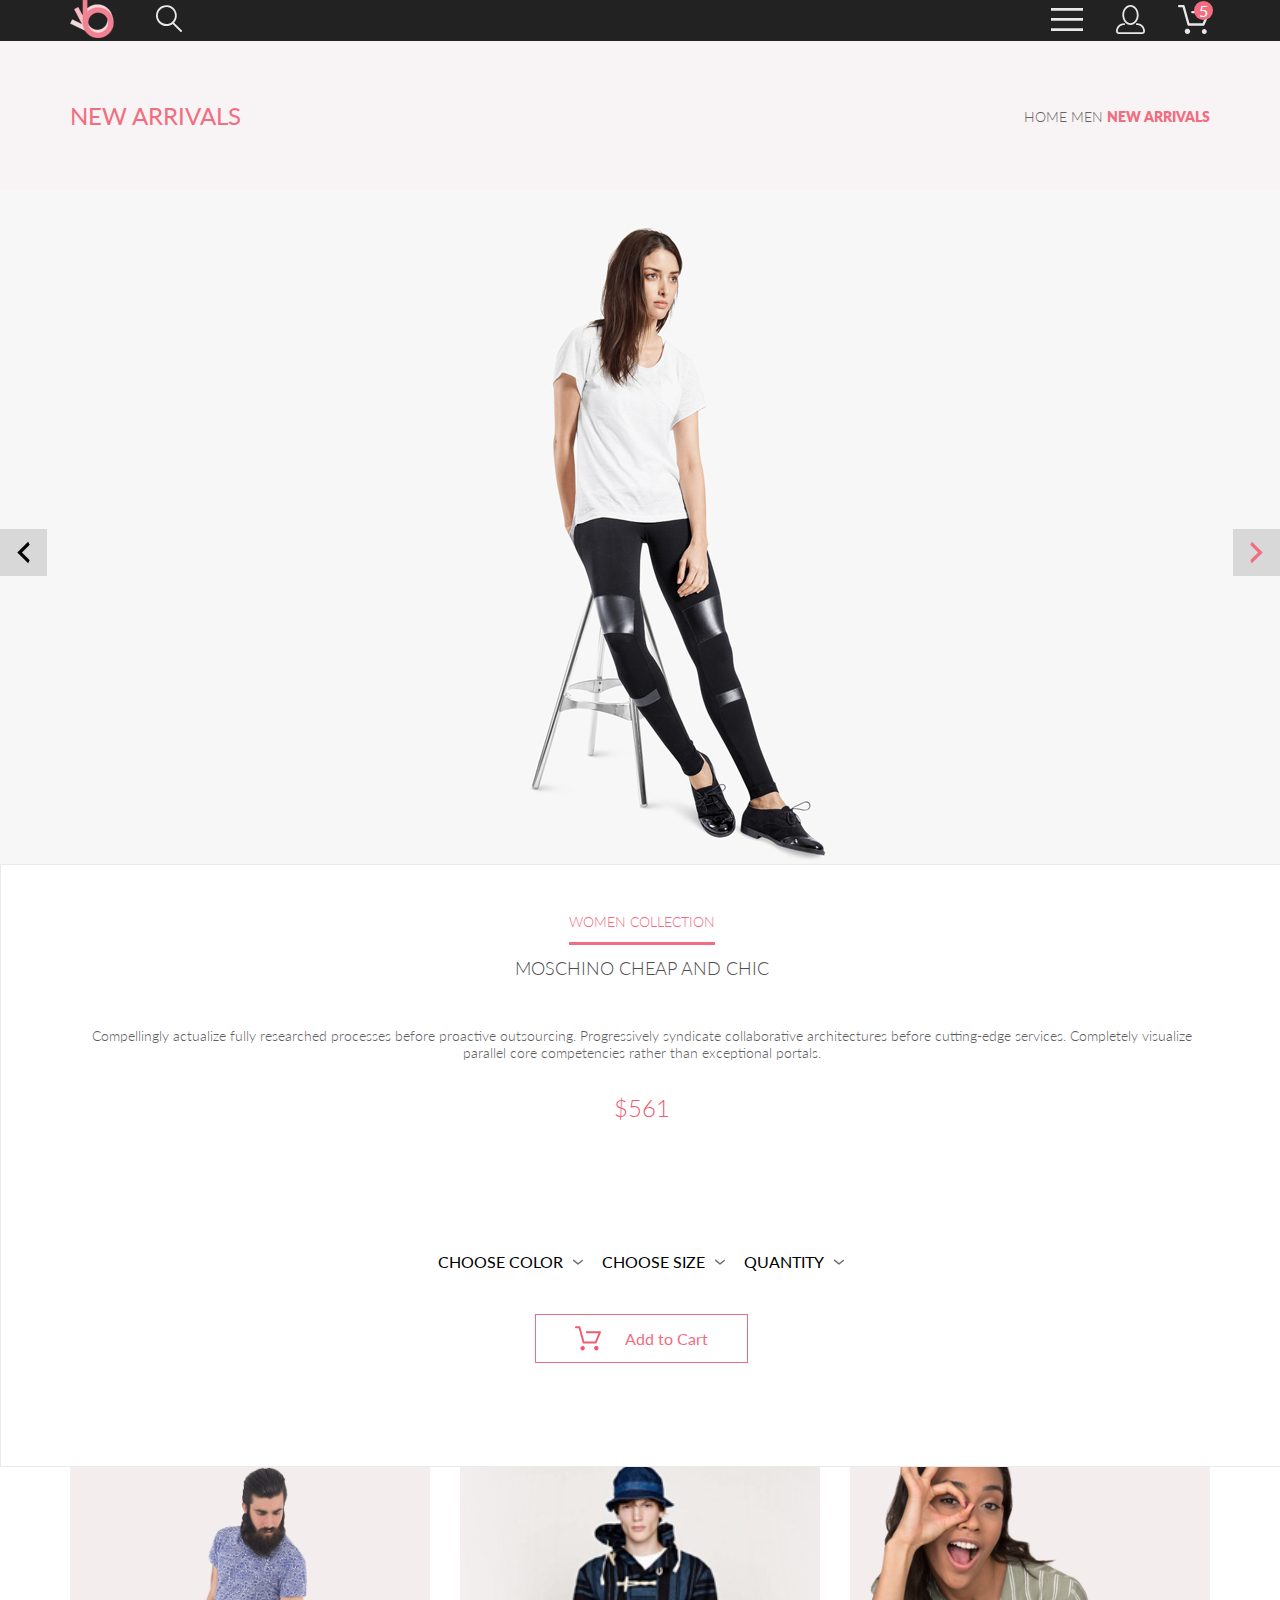
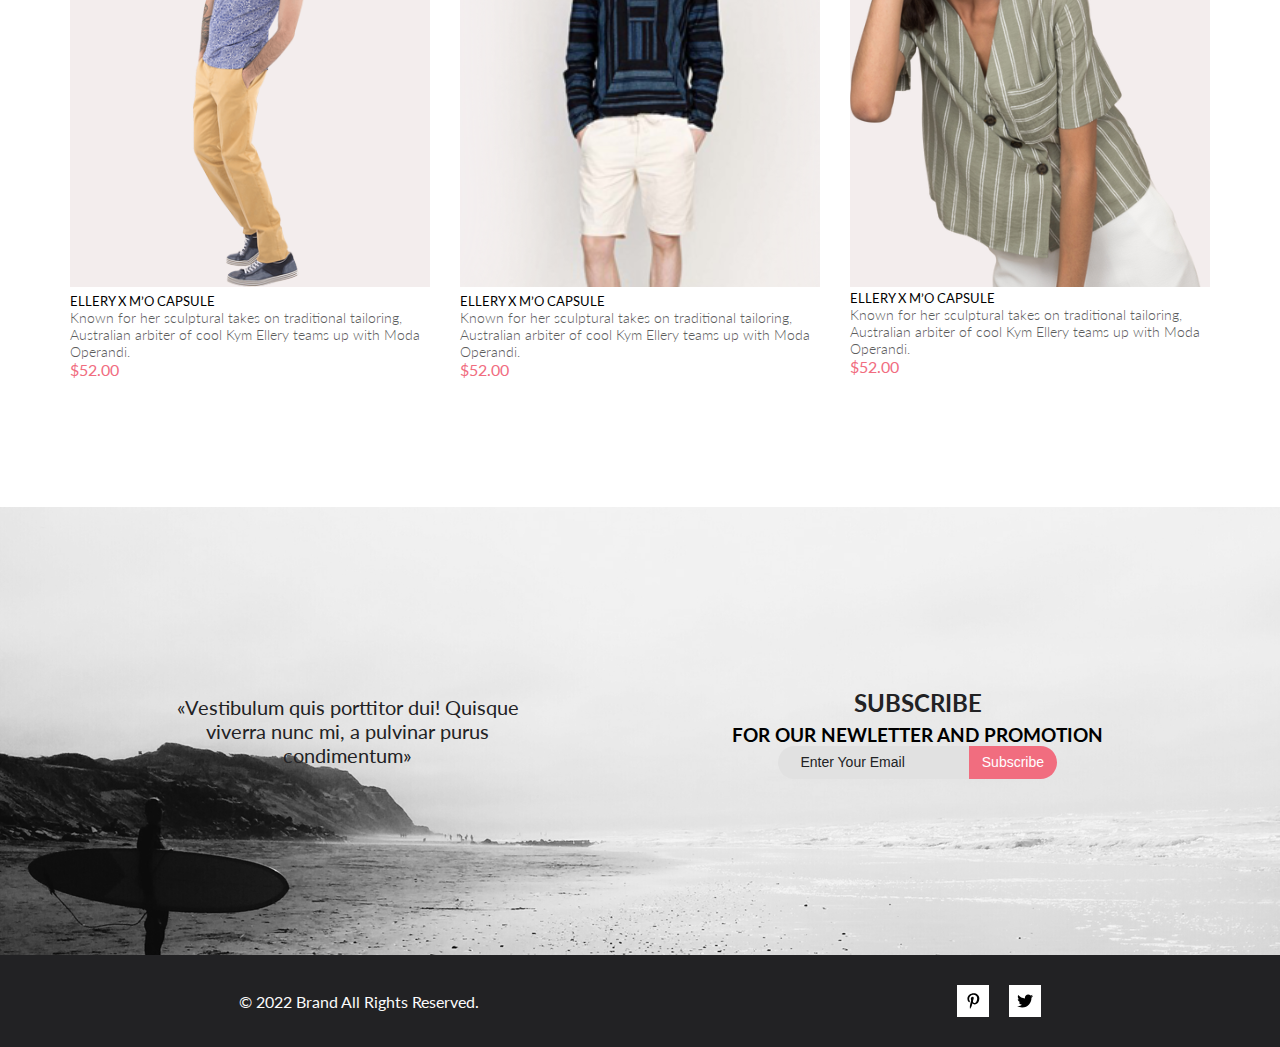
<file: Product/index.html>
<!DOCTYPE html>
<html lang="en">
  <head>
    <meta charset="UTF-8" />
    <meta http-equiv="X-UA-Compatible" content="IE=edge" />
    <meta name="viewport" content="width=device-width, initial-scale=1.0" />
    <title>HomeWork</title>
    <link rel="preconnect" href="https://fonts.googleapis.com" />
    <link rel="preconnect" href="https://fonts.gstatic.com" crossorigin />
    <link
      href="https://fonts.googleapis.com/css2?family=Lato:wght@300;400;900&display=swap"
      rel="stylesheet"
    />
    <link rel="stylesheet" href="style.css" />
  </head>
  <body>
    <header class="top_head package">
      <div class="top_head__rigth">
        <a href="our_logo"><img src="img/our_logo.svg" alt="logo" /></a>
        <a href="search"><img src="img/search.svg" alt="search" /></a>
      </div>

      <div class="top_head__left">
        <a href="our_logo"><img src="img/menu.svg" alt="menu" /></a>
        <a class="logo_out" href="our_logo"
          ><img src="img/account.svg" alt="account"
        /></a>
        <a class="top_head__logo_out" href="our_logo"
          ><img src="img/bin.svg" alt="bin"
        /></a>
      </div>
    </header>
    <section class="sub_header package">
      <h2 class="sub_header__heading">NEW ARRIVALS</h2>
      <nav class="breadcrumbs">
        <a href="" class="breadcrumbs__link">HOME</a>
        <a href="" class="breadcrumbs__link">MEN</a>
        <a href="" class="breadcrumbs__link breadcrumbs__link_site"
          >NEW ARRIVALS
        </a>
      </nav>
    </section>
    <div class="carousel package">
      <a href="#" class="carousel__arrow carousel__arrow__left"
        ><img src="img/Vector (1).svg" alt="arrowleft"
      /></a>

      <img class="" src="img/Layer 42.svg" alt="main_prod" />

      <a href="#" class="carousel__arrow carousel__arrow__rigth"
        ><img src="img/Vector.svg" alt="arrowrigth"
      /></a>
    </div>

    <section class="product_info package">
      <h2 class="product_info_nameCollection">WOMEN COLLECTION</h2>
      <h1 class="product_info_nameСlothes">MOSCHINO CHEAP AND CHIC</h1>
      <p class="product_info_descriptionProduct">
        Compellingly actualize fully researched processes before proactive
        outsourcing. Progressively syndicate collaborative architectures before
        cutting-edge services. Completely visualize parallel core competencies
        rather than exceptional portals.
      </p>
      <h1 class="product_info_priceProduct">$561</h1>

      <div class="product_info_sort">
        <details>
          <summary class="product_info_sort__summary">
            CHOOSE COLOR
            <svg
              width="11"
              height="6"
              viewBox="0 0 11 6"
              fill="none"
              xmlns="http://www.w3.org/2000/svg"
            >
              <path
                d="M5.00214 5.64846C4.83521 5.64879 4.67343 5.59016 4.54488 5.48275L0.258102 1.88021C0.112196 1.75791 0.0204417 1.58217 0.00302325 1.39165C-0.0143952 1.20112 0.0439493 1.01143 0.165221 0.864289C0.286493 0.717149 0.460759 0.624619 0.649682 0.607053C0.838605 0.589487 1.02671 0.648325 1.17262 0.770623L5.00214 3.9985L8.83167 0.885905C8.90475 0.826055 8.98884 0.781361 9.0791 0.754391C9.16937 0.727421 9.26403 0.718707 9.35764 0.72875C9.45126 0.738794 9.54198 0.767396 9.6246 0.812913C9.70722 0.85843 9.7801 0.919965 9.83906 0.993981C9.90449 1.06806 9.95405 1.15498 9.98462 1.24927C10.0152 1.34357 10.0261 1.44321 10.0167 1.54197C10.0073 1.64073 9.97784 1.73646 9.93005 1.82318C9.88227 1.9099 9.81724 1.98573 9.73904 2.04592L5.45225 5.52598C5.32002 5.61641 5.16154 5.65954 5.00214 5.64846V5.64846Z"
                fill="#6F6E6E"
              />
            </svg>
          </summary>
        </details>
        <details>
          <summary class="product_info_sort__summary">
            CHOOSE SIZE
            <svg
              width="11"
              height="6"
              viewBox="0 0 11 6"
              fill="none"
              xmlns="http://www.w3.org/2000/svg"
            >
              <path
                d="M5.00214 5.64846C4.83521 5.64879 4.67343 5.59016 4.54488 5.48275L0.258102 1.88021C0.112196 1.75791 0.0204417 1.58217 0.00302325 1.39165C-0.0143952 1.20112 0.0439493 1.01143 0.165221 0.864289C0.286493 0.717149 0.460759 0.624619 0.649682 0.607053C0.838605 0.589487 1.02671 0.648325 1.17262 0.770623L5.00214 3.9985L8.83167 0.885905C8.90475 0.826055 8.98884 0.781361 9.0791 0.754391C9.16937 0.727421 9.26403 0.718707 9.35764 0.72875C9.45126 0.738794 9.54198 0.767396 9.6246 0.812913C9.70722 0.85843 9.7801 0.919965 9.83906 0.993981C9.90449 1.06806 9.95405 1.15498 9.98462 1.24927C10.0152 1.34357 10.0261 1.44321 10.0167 1.54197C10.0073 1.64073 9.97784 1.73646 9.93005 1.82318C9.88227 1.9099 9.81723 1.98573 9.73904 2.04592L5.45225 5.52598C5.32002 5.61641 5.16154 5.65954 5.00214 5.64846Z"
                fill="#6F6E6E"
              />
            </svg>
          </summary>
        </details>
        <details>
          <summary class="product_info_sort__summary">
            QUANTITY
            <svg
              width="11"
              height="6"
              viewBox="0 0 11 6"
              fill="none"
              xmlns="http://www.w3.org/2000/svg"
            >
              <path
                d="M5.00214 5.64846C4.83521 5.64879 4.67343 5.59016 4.54488 5.48275L0.258102 1.88021C0.112196 1.75791 0.0204417 1.58217 0.00302325 1.39165C-0.0143952 1.20112 0.0439493 1.01143 0.165221 0.864289C0.286493 0.717149 0.460759 0.624619 0.649682 0.607053C0.838605 0.589487 1.02671 0.648325 1.17262 0.770623L5.00214 3.9985L8.83167 0.885905C8.90475 0.826055 8.98884 0.781361 9.0791 0.754391C9.16937 0.727421 9.26403 0.718707 9.35764 0.72875C9.45126 0.738794 9.54198 0.767396 9.6246 0.812913C9.70722 0.85843 9.7801 0.919965 9.83906 0.993981C9.90449 1.06806 9.95405 1.15498 9.98462 1.24927C10.0152 1.34357 10.0261 1.44321 10.0167 1.54197C10.0073 1.64073 9.97784 1.73646 9.93005 1.82318C9.88227 1.9099 9.81723 1.98573 9.73904 2.04592L5.45225 5.52598C5.32002 5.61641 5.16154 5.65954 5.00214 5.64846Z"
                fill="#6F6E6E"
              />
            </svg>
          </summary>
        </details>
      </div>
      <a class="product_info_sort_butt" href="#"><svg width="27" height="25" viewBox="0 0 27 25" fill="none" xmlns="http://www.w3.org/2000/svg">
        <path d="M5.49847 22.185C5.50635 21.752 5.64091 21.3309 5.88519 20.9748C6.12947 20.6186 6.47261 20.3431 6.87158 20.1828C7.27055 20.0226 7.7076 19.9848 8.12781 20.0741C8.54802 20.1635 8.93269 20.376 9.23358 20.685C9.53447 20.994 9.73817 21.3857 9.81909 21.811C9.90002 22.2363 9.85453 22.6763 9.68842 23.0756C9.52231 23.475 9.24296 23.8161 8.88538 24.0559C8.52779 24.2957 8.10791 24.4237 7.67847 24.4237C7.38956 24.4211 7.10399 24.3611 6.83807 24.2472C6.57216 24.1333 6.3311 23.9676 6.12866 23.7597C5.92623 23.5518 5.76639 23.3057 5.65826 23.0355C5.55013 22.7653 5.49584 22.4763 5.49847 22.185ZM21.3045 24.4237C20.8711 24.4303 20.4453 24.3087 20.0797 24.074C19.7141 23.8393 19.4247 23.5017 19.2471 23.103C19.0696 22.7042 19.0117 22.2618 19.0806 21.8303C19.1496 21.3988 19.3423 20.9971 19.6351 20.6748C19.9278 20.3524 20.3077 20.1236 20.728 20.0165C21.1482 19.9095 21.5903 19.929 21.9997 20.0724C22.4091 20.2159 22.7679 20.4771 23.0317 20.8238C23.2956 21.1706 23.453 21.5877 23.4845 22.0236C23.5269 22.6155 23.3369 23.2004 22.9555 23.6523C22.7706 23.8745 22.5436 24.0574 22.2877 24.1901C22.0319 24.3227 21.7524 24.4025 21.4655 24.4247L21.3045 24.4237ZM8.59351 17.4855C8.38116 17.4851 8.17488 17.414 8.00671 17.2833C7.83855 17.1525 7.71792 16.9694 7.66351 16.7624L3.73651 2.19527H0.978516C0.719001 2.19527 0.470064 2.09128 0.28656 1.90622C0.103056 1.72116 0 1.47018 0 1.20847C0 0.946764 0.103056 0.695782 0.28656 0.510726C0.470064 0.325669 0.719001 0.22168 0.978516 0.22168H4.45752C4.66982 0.222254 4.876 0.293463 5.04413 0.424184C5.21226 0.554905 5.33295 0.737883 5.38751 0.944787L9.31451 15.5119H20.0185L23.5765 7.12665H11.7185C11.459 7.12665 11.2101 7.02266 11.0266 6.83761C10.8431 6.65255 10.74 6.40157 10.74 6.13986C10.74 5.87815 10.8431 5.62717 11.0266 5.44211C11.2101 5.25705 11.459 5.15306 11.7185 5.15306H25.0535C25.2131 5.15352 25.3701 5.19451 25.5099 5.27223C25.6497 5.34995 25.7679 5.46195 25.8535 5.59784C25.9413 5.73569 25.9945 5.89303 26.0084 6.05627C26.0224 6.21951 25.9966 6.38368 25.9335 6.53465L21.5425 16.8935C21.469 17.0684 21.3462 17.2177 21.1895 17.3229C21.0327 17.4281 20.8488 17.4846 20.6605 17.4855H8.59351Z" fill="#EF5B70"/>
        </svg>
         Add to Cart</a>
    </section>
    <section class="items package">
      <div class="items_item">
        <img src="img/model9.svg" alt="" class="item" />
        <a class="items_item_text" href="#"> ELLERY X&nbsp;M&rsquo;O CAPSULE</a>
        <p class="items_item_parag">
          Known for her sculptural takes on&nbsp;traditional tailoring,
          Australian arbiter of&nbsp;cool Kym Ellery teams up&nbsp;with Moda
          Operandi.
        </p>
        <h2 class="items_item_price">$52.00</h2>
      </div>
      <div class="items_item">
        <img src="img/model8.svg" alt="" class="item" />
        <a class="items_item_text" href="#">ELLERY X&nbsp;M&rsquo;O CAPSULE</a>
        <p class="items_item_parag">
          Known for her sculptural takes on&nbsp;traditional tailoring,
          Australian arbiter of&nbsp;cool Kym Ellery teams up&nbsp;with Moda
          Operandi.
        </p>
        <h2 class="items_item_price">$52.00</h2>
      </div>
      <div class="items_item">
        <img src="img/model11.svg" alt="" class="item" />
        <h2 class="items_item_text">ELLERY X&nbsp;M&rsquo;O CAPSULE</h2>
        <p class="items_item_parag">
          Known for her sculptural takes on&nbsp;traditional tailoring,
          Australian arbiter of&nbsp;cool Kym Ellery teams up&nbsp;with Moda
          Operandi.
        </p>
        <h2 class="items_item_price">$52.00</h2>
      </div>
    </section>
    <div class="other_info package">
      <div class="background_other_info">
        
        <h1 class="feedback_text">
          &laquo;Vestibulum quis porttitor dui! Quisque <br />
          viverra nunc&nbsp;mi, a&nbsp;pulvinar purus <br />
          condimentum&raquo;
        </h1>
      </div>
      <div class="other_info_subscribe">
        <h1 class="other_info_subscribe_sub_h1">SUBSCRIBE</h1>
        <h3 class="other_info_subscribe_sub_h3">FOR OUR NEWLETTER AND PROMOTION</h3>
        <div class="other_info_subscribe_buttonsSubs">
          <button href="#" class="other_info_subscribe_buttonsSubs_mail">Enter Your Email</button>
          <button href="#" class="other_info_subscribe_buttonsSubs_subscribbut">Subscribe</button>
        </div>
      </div>
    </div>

  <div class="footer">
    <div class="footer_left">
      <h3 class="footer_left_text">
        &copy;&nbsp;2022 Brand All Rights Reserved.
      </h3>
    </div>
    <div class="networks">
      
      <a class="networks_icon" href="#"><img src="img/pinteres.svg" alt="pinteres"></a>
      <a class="networks_icon" href="#"><img src="img/twitter.svg" alt="twitter"></a>
    </div>
    
  </div>
  </body>
</html>
</file>
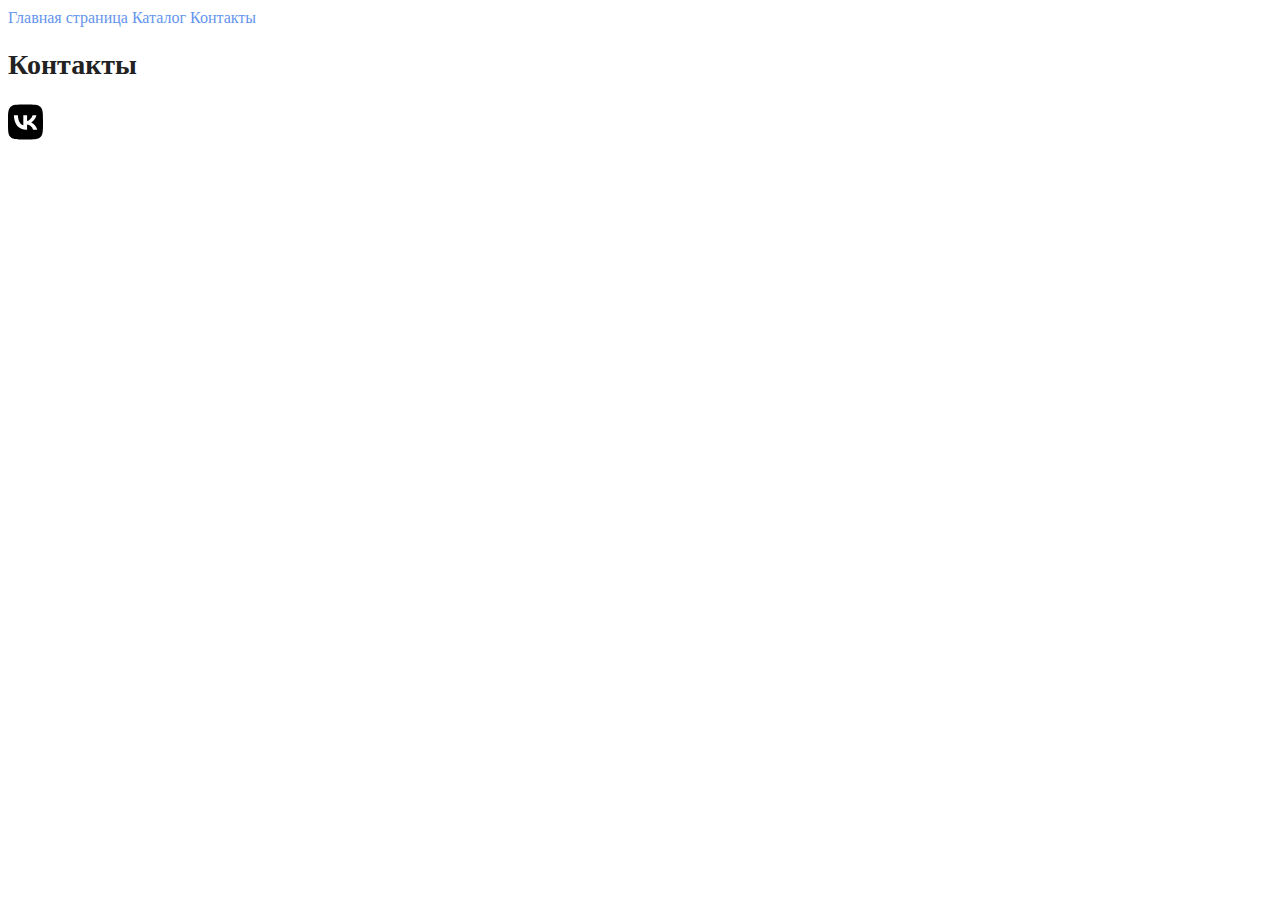
<file: HW1/contacts.html>
<!DOCTYPE html>
<html lang="ru">
<head>
    <meta charset="UTF-8">
    <meta http-equiv="X-UA-Compatible" content="IE=edge">
    <meta name="viewport" content="width=device-width, initial-scale=1.0">
    <title>Document</title>
    <link rel="stylesheet" href="style.css">
</head>
<body>
    <a class="main_link" href="index.html">Главная страница</a>
    <a class="main_link" href="catalog/catalog.html">Каталог</a>
    <a class="main_link" href="contacts.html">Контакты</a>
    <h1 class="main_title">Контакты</h1>
    <a href="https://vk.com/gavriilidi"><img width="35" src="img/vk.svg" alt="VK"></a>
</body>
</html>
</file>
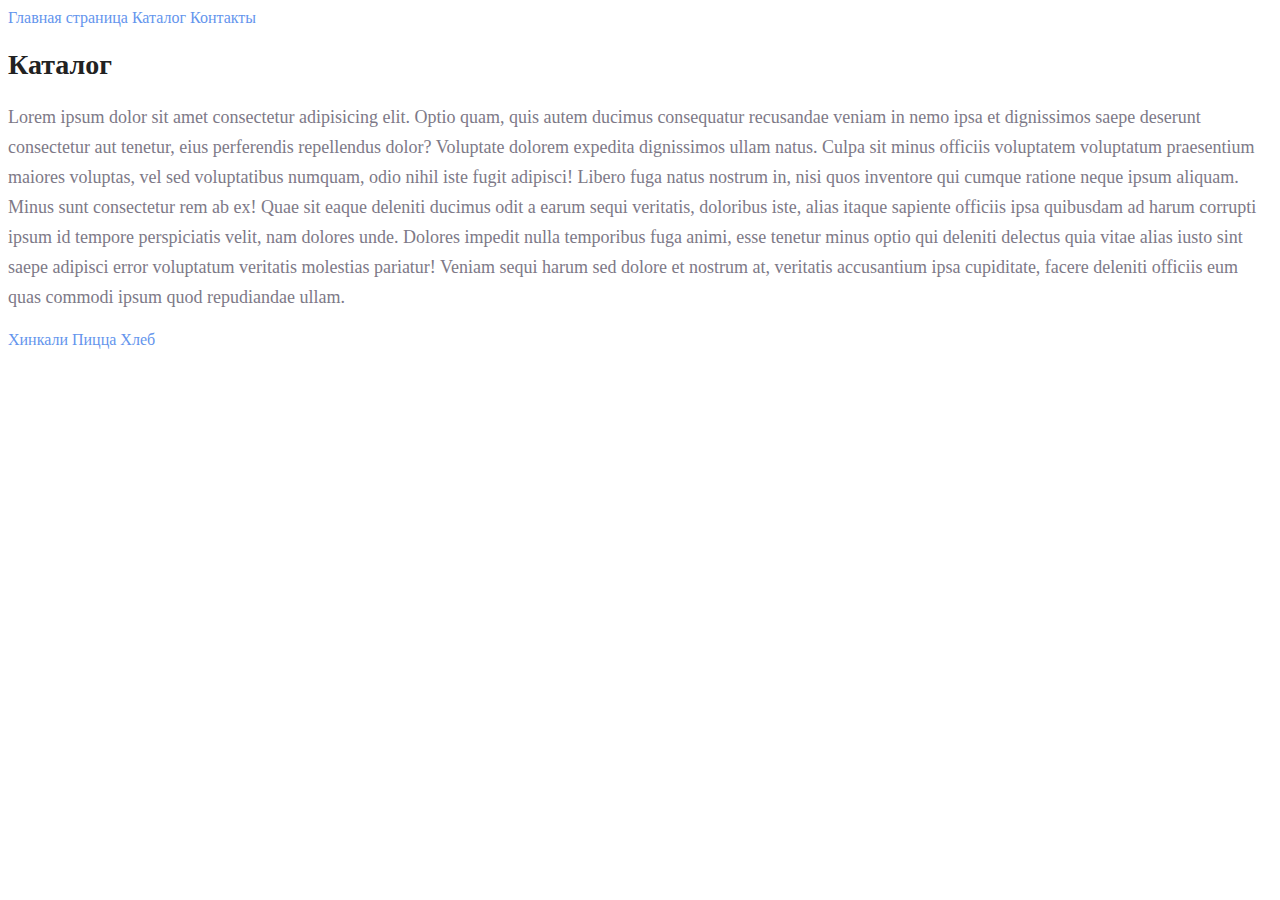
<file: HW1/catalog/catalog.html>
<!DOCTYPE html>
<html lang="ru">
<head>
    <meta charset="UTF-8">
    <meta http-equiv="X-UA-Compatible" content="IE=edge">
    <meta name="viewport" content="width=device-width, initial-scale=1.0">
    <title>Document</title>
    <link rel="stylesheet" href="../style.css">
</head>
<body>
    <a class="main_link" href="../index.html">Главная страница</a>
    <a class="main_link" href="catalog.html">Каталог</a>
    <a class="main_link" href="../contacts.html">Контакты</a>
    <h1 class="main_title">Каталог</h1>
    <p class="parag">Lorem ipsum dolor sit amet consectetur adipisicing elit. Optio quam, quis autem ducimus consequatur recusandae veniam in nemo ipsa et dignissimos saepe deserunt consectetur aut tenetur, eius perferendis repellendus dolor? Voluptate dolorem expedita dignissimos ullam natus. Culpa sit minus officiis voluptatem voluptatum praesentium maiores voluptas, vel sed voluptatibus numquam, odio nihil iste fugit adipisci! Libero fuga natus nostrum in, nisi quos inventore qui cumque ratione neque ipsum aliquam. Minus sunt consectetur rem ab ex! Quae sit eaque deleniti ducimus odit a earum sequi veritatis, doloribus iste, alias itaque sapiente officiis ipsa quibusdam ad harum corrupti ipsum id tempore perspiciatis velit, nam dolores unde. Dolores impedit nulla temporibus fuga animi, esse tenetur minus optio qui deleniti delectus quia vitae alias iusto sint saepe adipisci error voluptatum veritatis molestias pariatur! Veniam sequi harum sed dolore et nostrum at, veritatis accusantium ipsa cupiditate, facere deleniti officiis eum quas commodi ipsum quod repudiandae ullam.</p>
    <a class="main_link" href="khinkali.html">Хинкали</a>
    <a class="main_link" href="pizza.html">Пицца</a>
    <a class="main_link" href="bread.html">Хлеб</a>
</body>
</html>
</file>
<file: HW1/style.css>
a{
    text-decoration: none;
}

.main_link{
    color: cornflowerblue;
    font-size: 16px;
    line-height: 20px;

}

.main_title{
    color: #222222;
    font-size: 28px;
    line-height: 36px;
    font-weight: bold;

}
.sub_title{
    color: coral;
    font-style: normal;
    font-weight: 700;
    font-size: 36px;
    line-height: 80px;
}
.parag{
    font-style: normal;
    font-weight: 300;
    font-size: 18px;
    line-height: 30px;
    color: #7D7987;
}
</file>
<file: HW3/style.css>
*{
    margin: 0;
    padding: 0;
}

.header{
    padding-top: 71px;
    
}

.top_content{
    margin-top: 81px;
    margin-bottom: 131px ;
}

.title{
    margin-bottom: 25px;
}
.sub_title{
    margin-bottom: 32px;
}

.top_buttons{
    margin-top: 50px;
}

.logos{
    padding-top: 31px;
}
</file>
<file: HW4/font/stylesheet.css>
@font-face {
    font-family: 'Gilroy';
    src: url('Gilroy-Regular.eot');
    src: local('Gilroy Regular'), local('Gilroy-Regular'),
        url('Gilroy-Regular.eot?#iefix') format('embedded-opentype'),
        url('Gilroy-Regular.woff2') format('woff2'),
        url('Gilroy-Regular.woff') format('woff'),
        url('Gilroy-Regular.ttf') format('truetype');
    font-weight: normal;
    font-style: normal;
}

@font-face {
    font-family: 'Gilroy';
    src: url('Gilroy-ExtraboldItalic.eot');
    src: local('Gilroy Extrabold Italic'), local('Gilroy-ExtraboldItalic'),
        url('Gilroy-ExtraboldItalic.eot?#iefix') format('embedded-opentype'),
        url('Gilroy-ExtraboldItalic.woff2') format('woff2'),
        url('Gilroy-ExtraboldItalic.woff') format('woff'),
        url('Gilroy-ExtraboldItalic.ttf') format('truetype');
    font-weight: 800;
    font-style: italic;
}

@font-face {
    font-family: 'Gilroy';
    src: url('Gilroy-Bold.eot');
    src: local('Gilroy Bold'), local('Gilroy-Bold'),
        url('Gilroy-Bold.eot?#iefix') format('embedded-opentype'),
        url('Gilroy-Bold.woff2') format('woff2'),
        url('Gilroy-Bold.woff') format('woff'),
        url('Gilroy-Bold.ttf') format('truetype');
    font-weight: bold;
    font-style: normal;
}

@font-face {
    font-family: 'Gilroy';
    src: url('Gilroy-Black.eot');
    src: local('Gilroy Black'), local('Gilroy-Black'),
        url('Gilroy-Black.eot?#iefix') format('embedded-opentype'),
        url('Gilroy-Black.woff2') format('woff2'),
        url('Gilroy-Black.woff') format('woff'),
        url('Gilroy-Black.ttf') format('truetype');
    font-weight: 900;
    font-style: normal;
}

@font-face {
    font-family: 'Gilroy';
    src: url('Gilroy-Light.eot');
    src: local('Gilroy Light'), local('Gilroy-Light'),
        url('Gilroy-Light.eot?#iefix') format('embedded-opentype'),
        url('Gilroy-Light.woff2') format('woff2'),
        url('Gilroy-Light.woff') format('woff'),
        url('Gilroy-Light.ttf') format('truetype');
    font-weight: 300;
    font-style: normal;
}

@font-face {
    font-family: 'Gilroy';
    src: url('Gilroy-Semibold.eot');
    src: local('Gilroy Semibold'), local('Gilroy-Semibold'),
        url('Gilroy-Semibold.eot?#iefix') format('embedded-opentype'),
        url('Gilroy-Semibold.woff2') format('woff2'),
        url('Gilroy-Semibold.woff') format('woff'),
        url('Gilroy-Semibold.ttf') format('truetype');
    font-weight: 600;
    font-style: normal;
}

@font-face {
    font-family: 'Gilroy';
    src: url('Gilroy-Medium.eot');
    src: local('Gilroy Medium'), local('Gilroy-Medium'),
        url('Gilroy-Medium.eot?#iefix') format('embedded-opentype'),
        url('Gilroy-Medium.woff2') format('woff2'),
        url('Gilroy-Medium.woff') format('woff'),
        url('Gilroy-Medium.ttf') format('truetype');
    font-weight: 500;
    font-style: normal;
}

@font-face {
    font-family: 'Gilroy';
    src: url('Gilroy-MediumItalic.eot');
    src: local('Gilroy Medium Italic'), local('Gilroy-MediumItalic'),
        url('Gilroy-MediumItalic.eot?#iefix') format('embedded-opentype'),
        url('Gilroy-MediumItalic.woff2') format('woff2'),
        url('Gilroy-MediumItalic.woff') format('woff'),
        url('Gilroy-MediumItalic.ttf') format('truetype');
    font-weight: 500;
    font-style: italic;
}

@font-face {
    font-family: 'Gilroy';
    src: url('Gilroy-BlackItalic.eot');
    src: local('Gilroy Black Italic'), local('Gilroy-BlackItalic'),
        url('Gilroy-BlackItalic.eot?#iefix') format('embedded-opentype'),
        url('Gilroy-BlackItalic.woff2') format('woff2'),
        url('Gilroy-BlackItalic.woff') format('woff'),
        url('Gilroy-BlackItalic.ttf') format('truetype');
    font-weight: 900;
    font-style: italic;
}

@font-face {
    font-family: 'Gilroy';
    src: url('Gilroy-UltraLight.eot');
    src: local('Gilroy UltraLight'), local('Gilroy-UltraLight'),
        url('Gilroy-UltraLight.eot?#iefix') format('embedded-opentype'),
        url('Gilroy-UltraLight.woff2') format('woff2'),
        url('Gilroy-UltraLight.woff') format('woff'),
        url('Gilroy-UltraLight.ttf') format('truetype');
    font-weight: 200;
    font-style: normal;
}

@font-face {
    font-family: 'Gilroy';
    src: url('Gilroy-RegularItalic.eot');
    src: local('Gilroy Regular Italic'), local('Gilroy-RegularItalic'),
        url('Gilroy-RegularItalic.eot?#iefix') format('embedded-opentype'),
        url('Gilroy-RegularItalic.woff2') format('woff2'),
        url('Gilroy-RegularItalic.woff') format('woff'),
        url('Gilroy-RegularItalic.ttf') format('truetype');
    font-weight: normal;
    font-style: italic;
}

@font-face {
    font-family: 'Gilroy';
    src: url('Gilroy-SemiboldItalic.eot');
    src: local('Gilroy Semibold Italic'), local('Gilroy-SemiboldItalic'),
        url('Gilroy-SemiboldItalic.eot?#iefix') format('embedded-opentype'),
        url('Gilroy-SemiboldItalic.woff2') format('woff2'),
        url('Gilroy-SemiboldItalic.woff') format('woff'),
        url('Gilroy-SemiboldItalic.ttf') format('truetype');
    font-weight: 600;
    font-style: italic;
}

@font-face {
    font-family: 'Gilroy';
    src: url('Gilroy-HeavyItalic.eot');
    src: local('Gilroy Heavy Italic'), local('Gilroy-HeavyItalic'),
        url('Gilroy-HeavyItalic.eot?#iefix') format('embedded-opentype'),
        url('Gilroy-HeavyItalic.woff2') format('woff2'),
        url('Gilroy-HeavyItalic.woff') format('woff'),
        url('Gilroy-HeavyItalic.ttf') format('truetype');
    font-weight: 900;
    font-style: italic;
}

@font-face {
    font-family: 'Gilroy';
    src: url('Gilroy-Extrabold.eot');
    src: local('Gilroy Extrabold'), local('Gilroy-Extrabold'),
        url('Gilroy-Extrabold.eot?#iefix') format('embedded-opentype'),
        url('Gilroy-Extrabold.woff2') format('woff2'),
        url('Gilroy-Extrabold.woff') format('woff'),
        url('Gilroy-Extrabold.ttf') format('truetype');
    font-weight: 800;
    font-style: normal;
}

@font-face {
    font-family: 'Gilroy';
    src: url('Gilroy-BoldItalic.eot');
    src: local('Gilroy Bold Italic'), local('Gilroy-BoldItalic'),
        url('Gilroy-BoldItalic.eot?#iefix') format('embedded-opentype'),
        url('Gilroy-BoldItalic.woff2') format('woff2'),
        url('Gilroy-BoldItalic.woff') format('woff'),
        url('Gilroy-BoldItalic.ttf') format('truetype');
    font-weight: bold;
    font-style: italic;
}

@font-face {
    font-family: 'Gilroy';
    src: url('Gilroy-UltraLightItalic.eot');
    src: local('Gilroy UltraLight Italic'), local('Gilroy-UltraLightItalic'),
        url('Gilroy-UltraLightItalic.eot?#iefix') format('embedded-opentype'),
        url('Gilroy-UltraLightItalic.woff2') format('woff2'),
        url('Gilroy-UltraLightItalic.woff') format('woff'),
        url('Gilroy-UltraLightItalic.ttf') format('truetype');
    font-weight: 200;
    font-style: italic;
}

@font-face {
    font-family: 'Gilroy';
    src: url('Gilroy-LightItalic.eot');
    src: local('Gilroy Light Italic'), local('Gilroy-LightItalic'),
        url('Gilroy-LightItalic.eot?#iefix') format('embedded-opentype'),
        url('Gilroy-LightItalic.woff2') format('woff2'),
        url('Gilroy-LightItalic.woff') format('woff'),
        url('Gilroy-LightItalic.ttf') format('truetype');
    font-weight: 300;
    font-style: italic;
}

@font-face {
    font-family: 'Gilroy';
    src: url('Gilroy-Heavy.eot');
    src: local('Gilroy Heavy'), local('Gilroy-Heavy'),
        url('Gilroy-Heavy.eot?#iefix') format('embedded-opentype'),
        url('Gilroy-Heavy.woff2') format('woff2'),
        url('Gilroy-Heavy.woff') format('woff'),
        url('Gilroy-Heavy.ttf') format('truetype');
    font-weight: 900;
    font-style: normal;
}

@font-face {
    font-family: 'Gilroy';
    src: url('Gilroy-Thin.eot');
    src: local('Gilroy Thin'), local('Gilroy-Thin'),
        url('Gilroy-Thin.eot?#iefix') format('embedded-opentype'),
        url('Gilroy-Thin.woff2') format('woff2'),
        url('Gilroy-Thin.woff') format('woff'),
        url('Gilroy-Thin.ttf') format('truetype');
    font-weight: 100;
    font-style: normal;
}

@font-face {
    font-family: 'Gilroy';
    src: url('Gilroy-ThinItalic.eot');
    src: local('Gilroy Thin Italic'), local('Gilroy-ThinItalic'),
        url('Gilroy-ThinItalic.eot?#iefix') format('embedded-opentype'),
        url('Gilroy-ThinItalic.woff2') format('woff2'),
        url('Gilroy-ThinItalic.woff') format('woff'),
        url('Gilroy-ThinItalic.ttf') format('truetype');
    font-weight: 100;
    font-style: italic;
}
</file>
<file: HW4/style.css>
*{
    margin: 0;
    padding: 0;
}
body{
    background-color: white;
    

}
.package{
    padding-left: calc(50% - 960px);
    padding-right: calc(50% - 960px);
}
@font-face {
    font-family: 'Gilroy-Bold';
    src: url(font/Gilroy-Bold.ttf);
}
@font-face {
    font-family: 'Gilroy-Medium';
    src: url(font/Gilroy-Medium.ttf);
}
@font-face {
    font-family: 'Gilroy-SemiBold';
    src: url(font/Gilroy-Semibold.ttf);
}
.our_logo{
    margin-top: 45px;
    margin-left: 10px;
}
.link{
    margin-top: 40px;
    margin-left: 350px;
    
}
a {
    display: inline;
    margin: 10px;
  }
.header{
    display: flex;
    flex-wrap: wrap;
    align-items: center;
    
    
}
.header__link1{
    
    text-decoration: none;
    font-family: 'Gilroy-SemiBold';
    width: 533px;
    height: 17px;
    justify-content: space-around;
   
    font-size: 14px;
    line-height: 16px;
    /* identical to box height */


    color: #F25822;
    
}
.header__link2{
    
    text-decoration: none;
    font-family: 'Gilroy-SemiBold';
    width: 533px;
    height: 17px;
    justify-content: space-around;
   
    font-size: 14px;
    line-height: 16px;
    /* identical to box height */


    color: black;
    
}

.top_content{
    margin-top: 81px;
    margin-bottom: 131px ;
    display: flex;
    margin-top: 81px;
    margin-bottom: 131px;
    /* justify-content: center; */
}

.title{
    margin-bottom: 25px;
    
    width: 522px;
    height: 222px;

    font-family: 'Gilroy-Bold';
    font-size: 60px;
    line-height: 70px;

    color: #000000;
}
.sub_title{
    margin-bottom: 32px;
    width: 466px;
    height: 48px;

    font-family: 'Gilroy-Medium';
    font-size: 20px;
    line-height: 23px;

    color: #888888;
}

.top_buttons{
    margin-top: 50px;
    display: flex;
    gap: 72px;
    align-items: center;
}
.button1{
    width: 69px;
    height: 19px;
    background: #F25822;
    font-family: 'Gilroy-Bold';
    font-size: 15px;
    line-height: 18px;
    border: none;
    color: #FFFFFF;
    width: 140px;
    height: 50px;

    background: #F25822;
    box-shadow: 4px 4px 8px rgba(242, 88, 34, 0.2);
    border-radius: 50px;
}
.button2{
    width: 90px;
    height: 19px;

    font-family: 'Gilroy-Bold';
    font-size: 15px;
    line-height: 10px;
    border: none;
    color: #AAAAAA;
}
.logos{
    display: flex;
    gap: 48px;
    /* justify-content: space-around; */
    padding-bottom: 99px;
}
</file>
<file: HW6/asdasdas.css>
*{
    margin: 0;
    padding: 0;
}
body{
    font-family: 'Lato';
}
.colored{
    
    color: #F16D7F;
    font-style: normal;
    font-size: 37px;
    font-weight: 700;
    line-height: 44px;;
    }
.package{
    padding-left: calc(50% - 570px);
    padding-right: calc(50% - 570px);
}
.top_head{
    background: #222222;
    display: flex;
    justify-content: space-between;
}
.rigth_head{
    gap: 41px;
    display: flex;
    align-items: center;
}
.left_head{
    display: flex;
    
    gap: 33px;
    align-items: center;
}
.top_front{
    display: flex;
    align-items: center;
    justify-content: center;
    flex-direction: row;
    background: #F1E4E6;
    padding-left: calc(50% - 800px);
    padding-right: calc(50% - 800px);
}
.top_front_text1{
    font-family: 'Lato';
    font-style: normal;
    font-weight: 900;
    font-size: 48px;
    line-height: 58px;
    color: #222222;
}
.top_front_text2{
    font-family: Lato;
    font-size: 37px;
    font-weight: 700;
    line-height: 44px;
    letter-spacing: 0em;
    text-align: left;
}
.sale_order{
    display: grid;
    gap: 30px;
    grid-template-columns: repeat(3, 1fr);
    padding-top: 64px;
    padding-bottom: 96px;

}
.item1{
    /* background: rgba(33, 22, 22, 0.7); */
    position: relative;

}

.item2{
    /* background: rgba(33, 22, 22, 0.7); */
    position: relative;
}
.item3{
    /* background: rgba(33, 22, 22, 0.7); */
    position: relative;
}
.item4{
    /* background: rgba(33, 22, 22, 0.7); */
    position: relative;
    grid-column: span 3;
}

.special_offer{
    display: flex;
    position: absolute;
    width: 100%;
    height: 100%;
    top: 0px;
    left: 0px;
    align-items: center;
    justify-content: center;
    flex-direction: column;
}

.line1{
    font-style: normal;
    font-weight: 400;
    font-size: 16px;
    line-height: 19px;
    text-align: center;
    color: #FFFFFF;
}
.line2{
    font-style: normal;
    font-weight: 700;
    font-size: 24px;
    line-height: 29px;
    text-align: center;
    color: #F16D7F;
}
.item_main{
    display: grid;
    align-items: center;
    justify-items: center;
    padding-top: 96px;
    padding-bottom: 48px;
}
.item_main_text{
    left: 44.4%;
    right: 44.23%;
    top: 50.26%;
    bottom: 48.51%;

    font-family: 'Lato';
    font-style: normal;
    font-weight: 400;
    font-size: 30px;
    line-height: 36px;
    color: #222222;
    

}
.parag_item_main_text{
    left: 39.44%;
    right: 39.56%;
    top: 51.69%;
    bottom: 47.73%;    
    font-family: 'Lato';
    font-style: normal;
    font-weight: 400;
    font-size: 14px;
    line-height: 17px;
    color: #9F9F9F;
    
}

.item_text{
    width: 148.11px;
    height: 16px;

    font-family: 'Lato';
    font-style: normal;
    font-weight: 400;
    font-size: 13px;
    line-height: 16px;
}

.item_parag{
    width: 314.74px;
    height: 51px;

    font-family: 'Lato';
    font-style: normal;
    font-weight: 300;
    font-size: 14px;
    line-height: 17px;

    color: #5D5D5D;
}

.item_price{
    width: 52.46px;
    height: 19px;

    font-family: 'Lato';
    font-style: normal;
    font-weight: 400;
    font-size: 16px;
    line-height: 19px;

    color: #F16D7F;

}

.items{
    display: grid;
    gap: 30px;
    grid-template-columns: repeat(3, 360px);
    justify-content: center;
}


.button{
    color: #FF6A6A;
    border: 1px solid #FF6A6A;

    height: 47px;
    width: 211px;
    left: 695.5px;
    top: 2817.5px;
    border-radius: 0px;
    margin: 0 auto;
    display: block;
}

@media (max-width: 768px){
    .package{
        padding-left: calc(50% - 380px);
        padding-right: calc(50% - 380px);
    }
    .top_front_text1{
        font-size: 44px;
        line-height: 53px;
    }
    .top_front_text2{
        font-size: 24px;
    }
    .top_head{
        background: #222222;
        display: flex;
        justify-content: space-between;
    }
    .items {
        display: flex;
        gap: 30px;
        grid-template-columns: repeat(3, 360px);
        justify-content: space-between;
        justify-items: center;
        flex-direction: row;
        flex-wrap: wrap;
    }
    .sale_order{
        display: grid;
        gap: 30px;
        grid-template-columns: repeat(1,362px);
        padding-top: 64px;
        padding-bottom: 96px;
        
    }
}
</file>
<file: HW8/asdasdas.css>
*{
    margin: 0;
    padding: 0;
}
body{
    font-family: 'Lato';
}
.colored{
    
    color: #F16D7F;
    font-style: normal;
    font-size: 32px;
    font-weight: 700;
    line-height: 39px;
}
.package{
    padding-left: calc(50% - 570px);
    padding-right: calc(50% - 570px);
}
.top_head{
    background: #222222;
    display: flex;
    justify-content: space-between;
}
.rigth_head{
    gap: 41px;
    display: flex;
    align-items: center;
}
.left_head{
    display: flex;
    
    gap: 33px;
    align-items: center;
}
.top_front{
    display: flex;
    align-items: center;
    justify-content: center;
    flex-direction: row;
    background: #F1E4E6;
    padding-left: calc(50% - 800px);
    padding-right: calc(50% - 800px);
}
.top_front_text{
    margin-left: 39px;
    margin-right: 16px;
    border-left: 12px solid #F16D7F ;
    padding-left: 15px;
}
.top_front_text1{
    font-family: 'Lato';
    font-style: normal;
    font-weight: 900;
    font-size: 48px;
    line-height: 58px;
    color: #222222;
}
.top_front_text2{
    font-family: Lato;
    font-size: 37px;
    font-weight: 700;
    line-height: 44px;
    letter-spacing: 0em;
    text-align: left;
}
.sale_order{
    display: grid;
    gap: 30px;
    grid-template-columns: repeat(3, 1fr);
    padding-top: 64px;
    padding-bottom: 96px;

}
.item_sale{
    /* background: rgba(33, 22, 22, 0.7); */
    position: relative;
}
.item4_sale{
    /* background: rgba(33, 22, 22, 0.7); */
    position: relative;
    grid-column: span 3;
}

.special_offer{
    display: flex;
    position: absolute;
    width: 100%;
    height: 100%;
    top: 0px;
    left: 0px;
    align-items: center;
    justify-content: center;
    flex-direction: column;
}

.line1{
    font-style: normal;
    font-weight: 400;
    font-size: 16px;
    line-height: 19px;
    text-align: center;
    color: #FFFFFF;
}
.line2{
    font-style: normal;
    font-weight: 700;
    font-size: 24px;
    line-height: 29px;
    text-align: center;
    color: #F16D7F;
}
.item_main{
    display: grid;
    align-items: center;
    justify-items: center;
    padding-top: 96px;
    padding-bottom: 48px;
}
.item_main_text{
    left: 44.4%;
    right: 44.23%;
    top: 50.26%;
    bottom: 48.51%;

    font-family: 'Lato';
    font-style: normal;
    font-weight: 400;
    font-size: 30px;
    line-height: 36px;
    color: #222222;
    

}
.parag_item_main_text{
    left: 39.44%;
    right: 39.56%;
    top: 51.69%;
    bottom: 47.73%;    
    font-family: 'Lato';
    font-style: normal;
    font-weight: 400;
    font-size: 14px;
    line-height: 17px;
    color: #9F9F9F;
    
}

.item_text{
    width: 148.11px;
    height: 16px;
    text-decoration: none;
    font-family: 'Lato';
    font-style: normal;
    font-weight: 400;
    font-size: 13px;
    line-height: 16px;
}

.item_parag{
    width: 314.74px;
    height: 51px;

    font-family: 'Lato';
    font-style: normal;
    font-weight: 300;
    font-size: 14px;
    line-height: 17px;

    color: #5D5D5D;
}

.item_price{
    width: 52.46px;
    height: 19px;

    font-family: 'Lato';
    font-style: normal;
    font-weight: 400;
    font-size: 16px;
    line-height: 19px;

    color: #F16D7F;

}

.items{
    display: grid;
    gap: 30px;
    grid-template-columns: repeat(3, 360px);
    justify-content: center;
}



.link_butt{
    text-decoration: none;
    color: #FF6A6A;
    border: 1px solid #FF6A6A;

    height: 47px;
    width: 211px;
    left: 695.5px;
    top: 2817.5px;
    border-radius: 0px;
    margin: 0 auto;
    display: flex;
    margin-top: 43px;
    margin-bottom: 40px;
    justify-content: center;
    align-items: center;
}

.Additional_Information{
    display: flex;
    background-color: #222224;
}

.delivery{
    display: flex;
    flex-direction: column;
    align-items: center;
    justify-content: center;
}

.discount{
    display: flex;
    flex-direction: column;
    align-items: center;
    justify-content: center;
}
.assurence{
    display: flex;
    flex-direction: column;
    align-items: center;
    justify-content: center;
}

.base_svg{
    margin-top: 103px;
    margin-bottom: 24px;
}

.add_info_text{
    margin-bottom: 16px;
    font-style: normal;
    font-weight: 400;
    font-size: 19.96px;
    line-height: 24px;
    color: #FBFBFB;
}
.add_info_parag{
    font-style: normal;
    font-weight: 300;
    font-size: 13.972px;
    line-height: 17px;
    text-align: center;
    color: #FBFBFB;
    margin-bottom: 104px;
}
.other_info {
    display: flex;
    justify-content: space-around;
    align-items: center;
    flex-wrap: wrap;
    height: 448px;
    background-image: url(img/feedback.svg);
    background-repeat: no-repeat;
    background-size: cover;
    background-position: center;
}

.feedback_text{
    font-style: normal;
    font-weight: 400;
    font-size: 20px;
    line-height: 24px;
    text-align: center;

    color: #222224;
}
.subscribe{
    display: flex;
    flex-direction: column;
}
.sub_h1{
    font-style: normal;
    font-weight: 700;
    font-size: 24px;
    line-height: 167.2%;
    text-align: center;
    color: #222224;
}
.sub_h2{
    font-style: normal;
    font-weight: 400;
    font-size: 18px;
    line-height: 167.2%;
    text-align: center;
    color: #222224;
}
.img_back{
    position: relative;
    overflow: hidden;
    width: 1146px;
    height: 337px;
}
.mail{
    background-color: #E1E1E1;
    text-decoration: none;
    border-radius: 25px 0 0 25px;
    border: 0;
    font-style: normal;
    font-weight: 400;
    font-size: 14px;
    line-height: 17px;
    display: flex;
    align-items: center;
    color: #222224;
    max-width: 256px;
    padding: 8px 64px 8px 22px;
}
.subscribbut{
    background-color: #F16D7F;
    text-decoration: none;
    border-radius: 0 25px 25px 0;
    border: 0;
    font-style: normal;
    font-weight: 400;
    font-size: 14px;
    line-height: 17px;
    display: flex;
    align-items: center;
    text-align: center;

    color: #FFFFFF;
    max-width: 256px;
    padding: 8px 13px 8px 13px;

}
.buttonsSubs{
    display: flex;
    justify-content: center;
}
/* .other_info{
    position: absolute;
}
.feedback_text{
    position: absolute;
    top: 223px;
} */
.footer{
    background-color: #222224;
    display: flex;
    justify-content: space-around;
    align-items: center;
}
.left_footer_text{
    font-style: normal;
    font-weight: 400;
    font-size: 16px;
    line-height: 19px;

    color: #FBFBFB;
}

.pick_footer{
    width: 30px;
    height: 30px;
    background-color: white;
}
.pick_footer:hover{
    color: blue;
}

.networks{
    
    display: flex;
    background-color: white;
    gap: 20px;
}



@media (max-width: 768px){
    .package{
        padding-left: calc(50% - 380px);
        padding-right: calc(50% - 380px);
    }
    
    .top_front_text1{
        font-size: 44px;
        line-height: 53px;
    }
    .top_front_text2{
        font-size: 24px;
    }
    .top_head{
        background: #222222;
        display: flex;
        justify-content: space-between;
    }
    .items {
        display: grid;
        gap: 30px;
        grid-template-columns: repeat(2, 360px);
        justify-content: space-between;
        justify-items: center;
        flex-direction: row;
        flex-wrap: wrap;
    }
    .sale_order{
        display: flex;
        gap: 30px;
        grid-template-columns: repeat(auto-fit, minmax(250px, 0fr) );
        padding-top: 64px;
        padding-bottom: 96px;
        flex-direction: row;
        flex-wrap: wrap;
        align-content: stretch;
        justify-content: center;
    }
    
    /* .item_sale {
        border: 1px solid #000;
        height: 100px;
    } 
      
    .item4_sale {
        border: 1px solid #000;
        height: 100px;
        grid-column: 1 / -1;
    } */
    .Additional_Information {
        display: flex;
        background-color: #222224;
        flex-direction: column;
    }


}

@media (max-width: 767px){
    .package{
        padding-left: calc(50% - 200px);
        padding-right: calc(50% - 200px);
    }
    .front_img{
        display: none;
    }
    .top_front{
        display: flex;
        padding-top: 148px;
        padding-bottom: 148px;
        justify-content: space-between;
    }
    .logo_out{
        display: none;
    }
    .sale_order {
        display: flex;
        flex-wrap: wrap;
        justify-content: space-around;
    }
    .item4_sale{
        width: 50vh;
        display: flex;
        flex-direction: column;
        
    }
    .items{
        justify-content: center;
        display: flex;
        align-content: flex-start;
        flex-wrap: wrap;
        flex-direction: row;
    }
    
    .button{
        margin-bottom: 85px;
        margin-top: 41px;
    }
    .line1{
        font-style: normal;
        font-weight: 900;
        font-size: 38px;
        line-height: 46px;
        text-align: center;
        color: #FFFFFF;
    }
    .line2{
        font-style: normal;
        font-weight: 400;
        font-size: 20px;
        line-height: 24px;
        text-align: center;
        color: #FFFFFF;
    }
    .colored{
    
        color: #F16D7F;
        font-style: normal;
        font-size: 24px;
        font-weight: 700;
        line-height: 24px;
    }
    .Additional_Information {
        
        flex-wrap: wrap;
    }
}
</file>
<file: Product/style.css>
@charset "UTF-8";
* {
  margin: 0;
  padding: 0;
}

a {
  text-decoration: none;
}

body {
  font-family: "Lato";
}

.package {
  padding-left: calc(50% - 570px);
  padding-right: calc(50% - 570px);
}

.top_head {
  background: #222222;
  display: flex;
  justify-content: space-between;
}
.top_head__rigth {
  gap: 41px;
  display: flex;
  align-items: center;
}
.top_head__left {
  display: flex;
  position: relative;
  gap: 33px;
  align-items: center;
}
.top_head__logo_out::after {
  content: "5";
  text-decoration: none;
  height: 19px;
  width: 19px;
  background-color: #F16D7F;
  color: white;
  display: flex;
  justify-content: center;
  align-items: center;
  position: absolute;
  border-radius: 25px 25px 25px 25px;
  top: 1px;
  right: -3px;
}

.sub_header {
  background-color: #F8F3F4;
  display: flex;
  justify-content: space-between;
  align-items: center;
  padding-top: 60px;
  padding-bottom: 60px;
}
.sub_header__heading {
  font-style: normal;
  font-weight: 400;
  font-size: 24px;
  line-height: 29px;
  color: #F16D7F;
}

.breadcrumbs__link {
  font-style: normal;
  font-weight: 300;
  font-size: 14px;
  line-height: 17px;
  color: #636363;
}
.breadcrumbs__link_site {
  font-weight: 800;
  color: #F16D7F;
}

.carousel {
  display: flex;
  justify-content: center;
  align-items: center;
  position: relative;
  background: #F7F7F7;
}
.carousel__arrow {
  display: flex;
  position: absolute;
  justify-content: center;
  align-items: center;
  background: rgba(42, 42, 42, 0.15);
  width: 47px;
  height: 47px;
}
.carousel__arrow__left {
  left: 0;
}
.carousel__arrow__rigth {
  right: 0;
}

.product_info {
  display: flex;
  align-items: center;
  flex-wrap: wrap;
  flex-direction: column;
  position: relative;
  margin: -50px auto 0;
  z-index: 1;
  background: #FFFFFF;
  height: 601px;
  width: 1141px;
  border: 1px solid #EAEAEA;
}
.product_info_nameCollection {
  font-style: normal;
  font-weight: 300;
  font-size: 14px;
  line-height: 17px;
  color: #F16D7F;
  border-bottom: 3px solid #F16D7F;
  padding-top: 48px;
  padding-bottom: 12px;
}
.product_info_nameСlothes {
  font-style: normal;
  font-weight: 300;
  font-size: 18px;
  line-height: 22px;
  color: #4D4D4D;
  padding-top: 12px;
  padding-bottom: 48px;
}
.product_info_descriptionProduct {
  font-style: normal;
  font-weight: 300;
  font-size: 14px;
  line-height: 17px;
  text-align: center;
  color: #5E5E5E;
  padding-bottom: 32px;
}
.product_info_priceProduct {
  font-style: normal;
  font-weight: 300;
  font-size: 24px;
  line-height: 29px;
  color: #EF5B70;
  padding-bottom: 130px;
}
.product_info_sort {
  display: flex;
  gap: 18px;
}
.product_info_sort__summary {
  display: flex;
  align-items: center;
  gap: 10px;
}
.product_info_sort_butt {
  text-decoration: none;
  color: #F16D7F;
  border: 1px solid #F16D7F;
  gap: 23px;
  height: 47px;
  width: 211px;
  left: 695.5px;
  top: 2817.5px;
  border-radius: 0px;
  margin: 0 auto;
  display: flex;
  margin-top: 43px;
  margin-bottom: 40px;
  justify-content: center;
  align-items: center;
}

.items {
  display: flex;
  gap: 30px;
  padding-bottom: 128px;
}
.items_item_text {
  font-style: normal;
  font-weight: 400;
  font-size: 13px;
  line-height: 16px;
  color: #000000;
}
.items_item_parag {
  font-family: "Lato";
  font-style: normal;
  font-weight: 300;
  font-size: 14px;
  line-height: 17px;
  color: #5D5D5D;
}
.items_item_price {
  font-style: normal;
  font-weight: 400;
  font-size: 16px;
  line-height: 19px;
  color: #F16D7F;
}

.other_info {
  display: flex;
  justify-content: space-around;
  align-items: center;
  flex-wrap: wrap;
  height: 448px;
  background-image: url(img/feedback.svg);
  background-repeat: no-repeat;
  background-size: cover;
  background-position: center;
}
.other_info_subscribe {
  display: flex;
  flex-direction: column;
}
.other_info_subscribe_sub_h1 {
  font-style: normal;
  font-weight: 700;
  font-size: 24px;
  line-height: 167.2%;
  text-align: center;
  color: #222224;
}
.other_info_subscribe_sub_h2 {
  font-style: normal;
  font-weight: 400;
  font-size: 18px;
  line-height: 167.2%;
  text-align: center;
  color: #222224;
}
.other_info_subscribe_buttonsSubs {
  display: flex;
  justify-content: center;
}
.other_info_subscribe_buttonsSubs_mail {
  background-color: #E1E1E1;
  text-decoration: none;
  border-radius: 25px 0 0 25px;
  border: 0;
  font-style: normal;
  font-weight: 400;
  font-size: 14px;
  line-height: 17px;
  display: flex;
  align-items: center;
  color: #222224;
  max-width: 256px;
  padding: 8px 64px 8px 22px;
}
.other_info_subscribe_buttonsSubs_subscribbut {
  background-color: #F16D7F;
  text-decoration: none;
  border-radius: 0 25px 25px 0;
  border: 0;
  font-style: normal;
  font-weight: 400;
  font-size: 14px;
  line-height: 17px;
  display: flex;
  align-items: center;
  text-align: center;
  color: #FFFFFF;
  max-width: 256px;
  padding: 8px 13px 8px 13px;
}

.feedback_text {
  font-style: normal;
  font-weight: 400;
  font-size: 20px;
  line-height: 24px;
  text-align: center;
  color: #222224;
}

.img_back {
  position: relative;
  overflow: hidden;
  width: 1146px;
  height: 337px;
}

.footer {
  background-color: #222224;
  display: flex;
  justify-content: space-around;
  align-items: center;
  padding-top: 30px;
  padding-bottom: 30px;
}
.footer_left_text {
  font-style: normal;
  font-weight: 400;
  font-size: 16px;
  line-height: 19px;
  color: #FBFBFB;
}

.networks {
  display: flex;
  gap: 20px;
}
.networks_icon {
  background-color: white;
  width: 32px;
  height: 32px;
  display: flex;
  align-items: center;
  justify-content: center;
}/*# sourceMappingURL=style.css.map */
</file>
